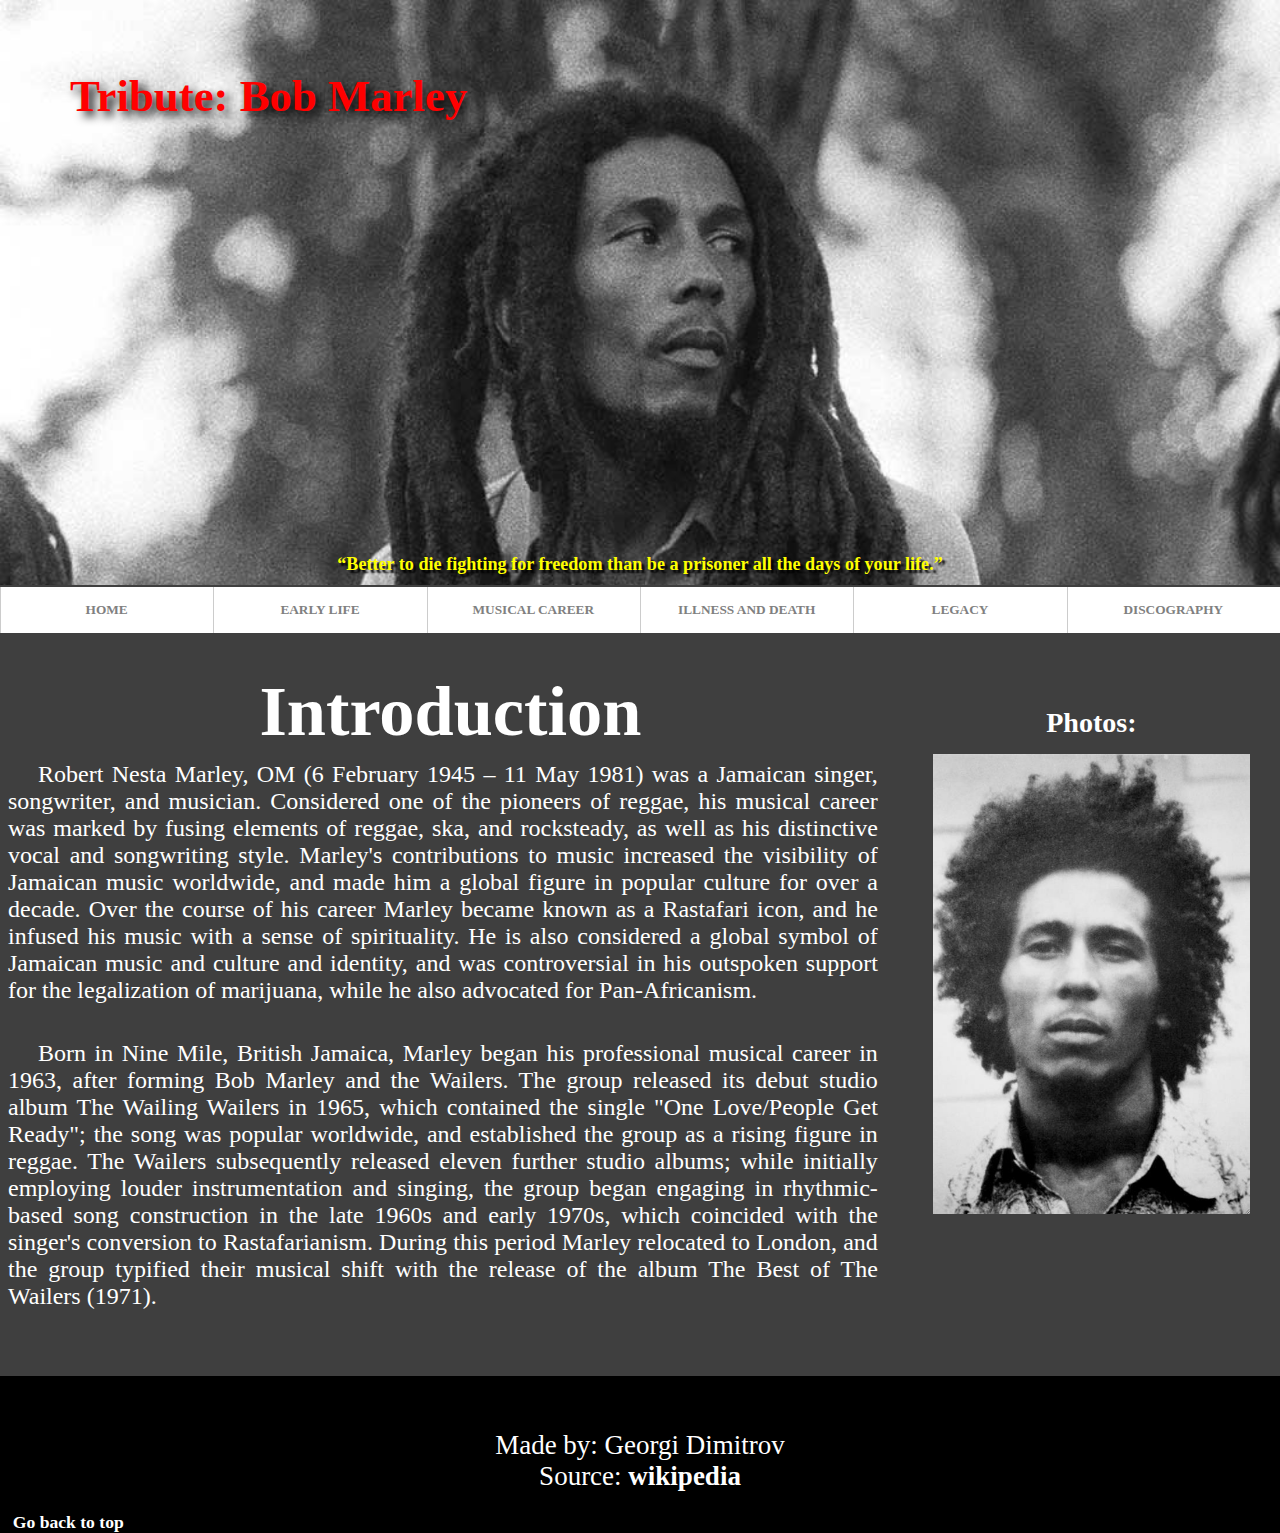
<file: index.html>
<!DOCTYPE html>
<html lang="en">
<head>
    <meta charset="UTF-8">
    <meta name="viewport" content="width=device-width, initial-scale=1.0">
    <title>Tribute page - Bob Marley</title>
    <link rel="stylesheet" href="./styles/main.css">
</head>
<body>
    <header class="header-background-img">
        <div class="header-heading">
            <h1 id="top">Tribute: Bob Marley</h1>
        </div>
        <div class="header-quote">
            <h3 class="header-quote-content">“Better to die fighting for freedom than be a prisoner all the days of your life.”</h3>
        </div>
    </header>
    <main class="main-section">
        <div>
            <nav class="nav-bar">
                <ul>
                    <li>
                        <a href="./index.html">Home</a>
                    </li>
                    <li>
                        <a href="./early-life.html">Early life</a>
                    </li>
                    <li>
                        <a href="./musical-career.html">Musical Career</a>
                    </li>
                    <li>
                        <a href="./illness-and-death.html">Illness and death</a>
                    </li>
                    <li>
                        <a href="./legacy.html">Legacy</a>
                    </li>
                    <li>
                        <a href="./discography.html">Discography</a>
                    </li>
                </ul>
            </nav>
        </div>
        <div class="main-section-information">
            <div class="main-section-heading center-text">
                <h1>Introduction</h1>
            </div>
            <div class="information-text">
                <p>Robert Nesta Marley, OM (6 February 1945 – 11 May 1981) was a Jamaican singer, songwriter, and musician. Considered one
                of the pioneers of reggae, his musical career was marked by fusing elements of reggae, ska, and rocksteady, as well as
                his distinctive vocal and songwriting style. Marley's contributions to music increased the visibility of Jamaican
                music worldwide, and made him a global figure in popular culture for over a decade. Over the course of his career
                Marley became known as a Rastafari icon, and he infused his music with a sense of spirituality. He is also considered
                a global symbol of Jamaican music and culture and identity, and was controversial in his outspoken support for the
                legalization of marijuana, while he also advocated for Pan-Africanism.</p>
            </div>
            <div class="information-text">
                <p>Born in Nine Mile, British Jamaica, Marley began his professional musical career in 1963,
                after forming Bob Marley and
                the Wailers. The group released its debut studio album The Wailing Wailers in 1965, which contained the single "One
                Love/People Get Ready"; the song was popular worldwide, and established the group as a rising figure in reggae. The
                Wailers subsequently released eleven further studio albums; while initially employing louder instrumentation and
                singing, the group began engaging in rhythmic-based song construction in the late 1960s and early 1970s, which
                coincided
                with the singer's conversion to Rastafarianism. During this period Marley relocated to London, and the group
                typified
                their musical shift with the release of the album The Best of The Wailers (1971).</p>
            </div>
        </div>
        <div class="main-section-photos">
            <h3 class="center-text main-section-photos-heading">Photos:</h3>
            <img id="img-section-photos" src="./images/bob-marley-portrait.jpg">
        </div>
    </main>
    <footer>
        <div>
            <a class="footer-link" href="#top">Go back to top</a>
        </div>
        <div class="footer-text">
            <p>Made by: Georgi Dimitrov</p>
            <p id="source">Source: <a id="source-link" href="https://www.wikipedia.org/">wikipedia</a></p>
        </div>
    </footer>
</body>
</html>
</file>
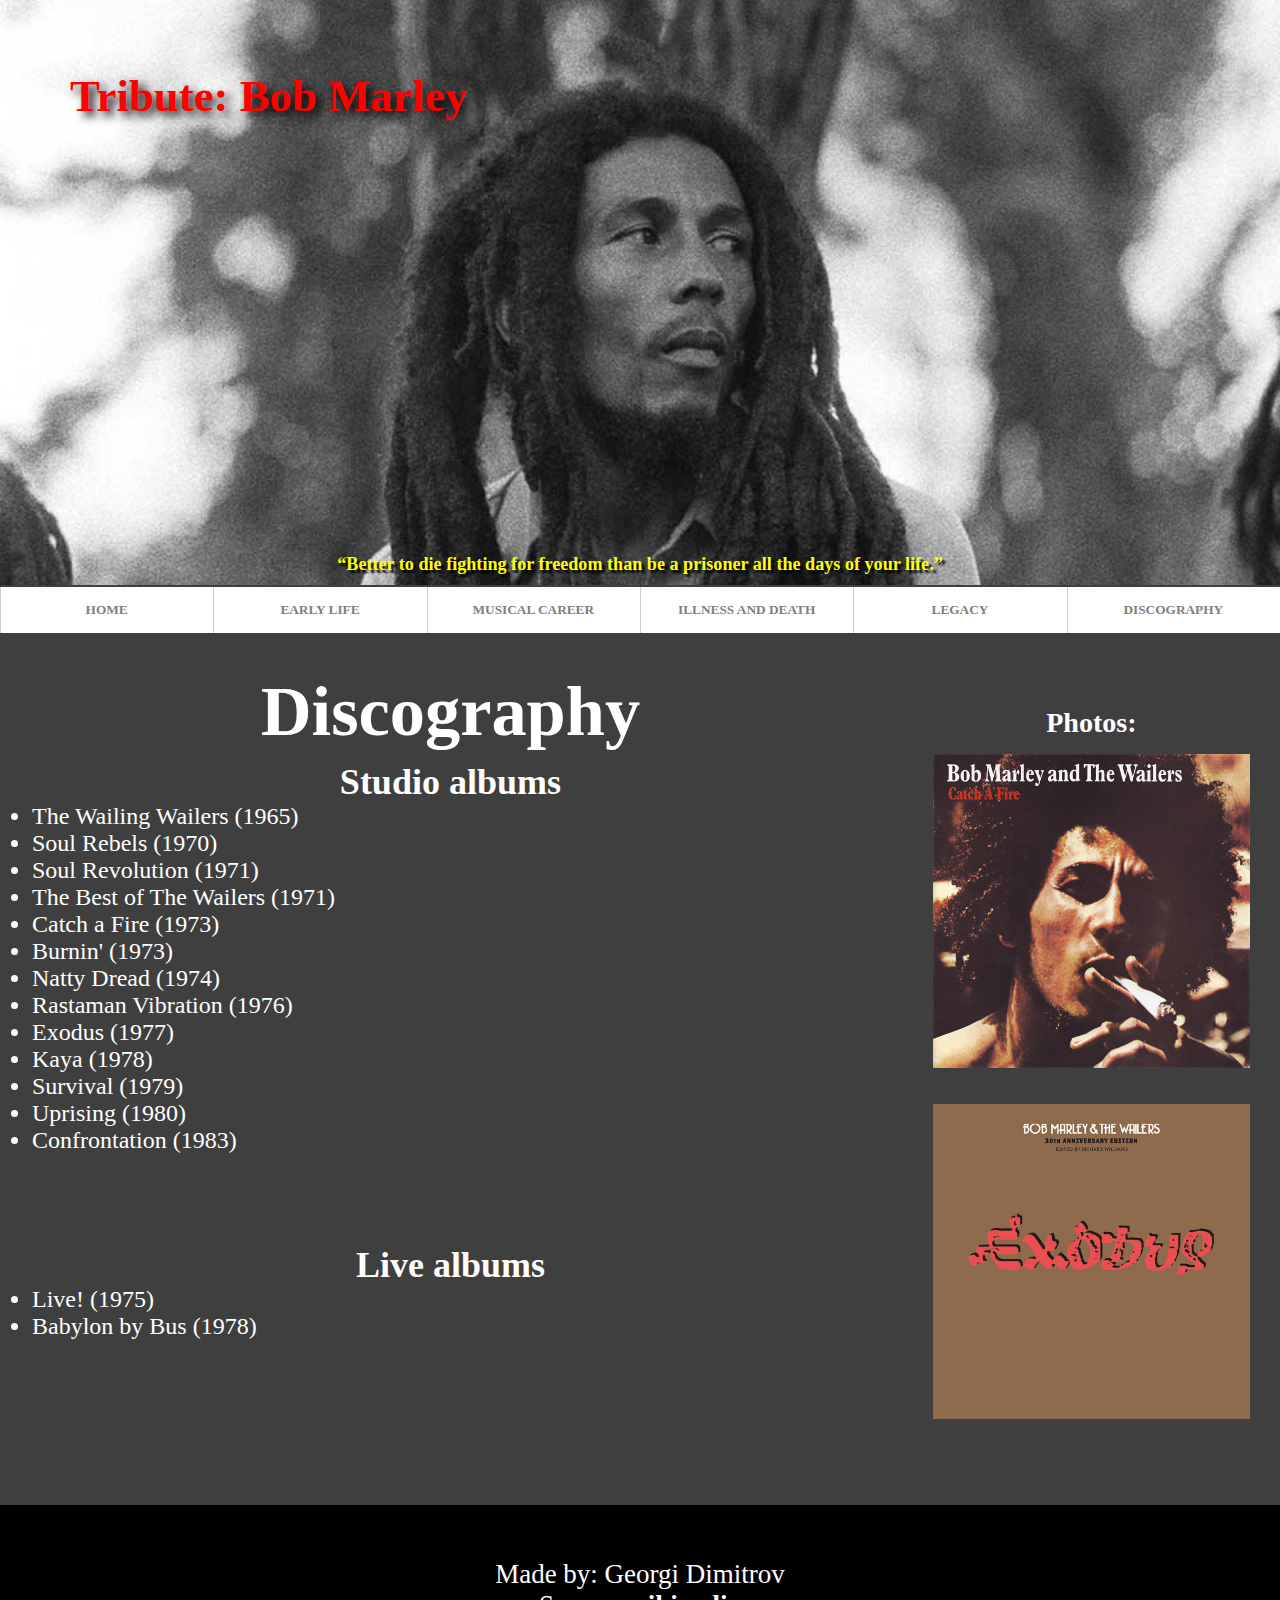
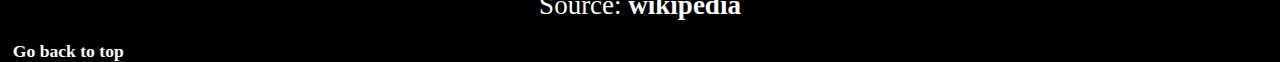
<file: discography.html>
<!DOCTYPE html>
<html lang="en">

<head>
    <meta charset="UTF-8">
    <meta name="viewport" content="width=device-width, initial-scale=1.0">
    <title>Discography</title>
    <link rel="stylesheet" href="./styles/main.css">
</head>

<body>
    <header class="header-background-img">
        <div class="header-heading">
            <h1 id="top">Tribute: Bob Marley</h1>
        </div>
        <div class="header-quote">
            <h3 class="header-quote-content">“Better to die fighting for freedom than be a prisoner all the days of your
                life.”</h3>
        </div>
    </header>
    <main class="main-section">
        <div>
            <nav class="nav-bar">
                <ul>
                    <li>
                        <a href="./index.html">Home</a>
                    </li>
                    <li>
                        <a href="./early-life.html">Early life</a>
                    </li>
                    <li>
                        <a href="./musical-career.html">Musical Career</a>
                    </li>
                    <li>
                        <a href="./illness-and-death.html">Illness and death</a>
                    </li>
                    <li>
                        <a href="./legacy.html">Legacy</a>
                    </li>
                    <li>
                        <a href="./discography.html">Discography</a>
                    </li>
                </ul>
            </nav>
        </div>
        <div class="main-section-information">
            <div class="main-section-heading center-text">
                <h1>Discography</h1>
            </div>
            <div class="list">
                <h2 class="center-text">Studio albums</h2>
                <ul>
                    <li>
                        The Wailing Wailers (1965)
                    </li>
                    <li>
                        Soul Rebels (1970)
                    </li>
                    <li>
                        Soul Revolution (1971)
                    </li>
                    <li>
                        The Best of The Wailers (1971)
                    </li>
                    <li>
                        Catch a Fire (1973)
                    </li>
                    <li>
                        Burnin' (1973)
                    </li>
                    <li>
                        Natty Dread (1974)
                    </li>
                    <li>
                        Rastaman Vibration (1976)
                    </li>
                    <li>
                        Exodus (1977)
                    </li>
                    <li>
                        Kaya (1978)
                    </li>
                    <li>
                        Survival (1979)
                    </li>
                    <li>
                        Uprising (1980)
                    </li>
                    <li>
                        Confrontation (1983)
                    </li>
                </ul>
                <br>
            </div>
            <div class="list">
                <h2 class="center-text">Live albums</h2>
                <ul>
                    <li>Live! (1975)</li>
                    <li>Babylon by Bus (1978)</li>
                </ul>
            </div>
        </div>
        <div class="main-section-photos">
            <h3 class="center-text main-section-photos-heading">Photos:</h3>
            <img id="img-section-photos" src="./images/catch-a-fire.jpg">
            <img id="img-section-photos" src="./images/exodus.jpg">
        </div>
    </main>
    <footer>
        <div>
            <a class="footer-link" href="#top">Go back to top</a>
        </div>
        <div class="footer-text">
            <p>Made by: Georgi Dimitrov</p>
            <p id="source">Source: <a id="source-link" href="https://www.wikipedia.org/">wikipedia</a></p>
        </div>
    </footer>
</body>

</html>
</file>
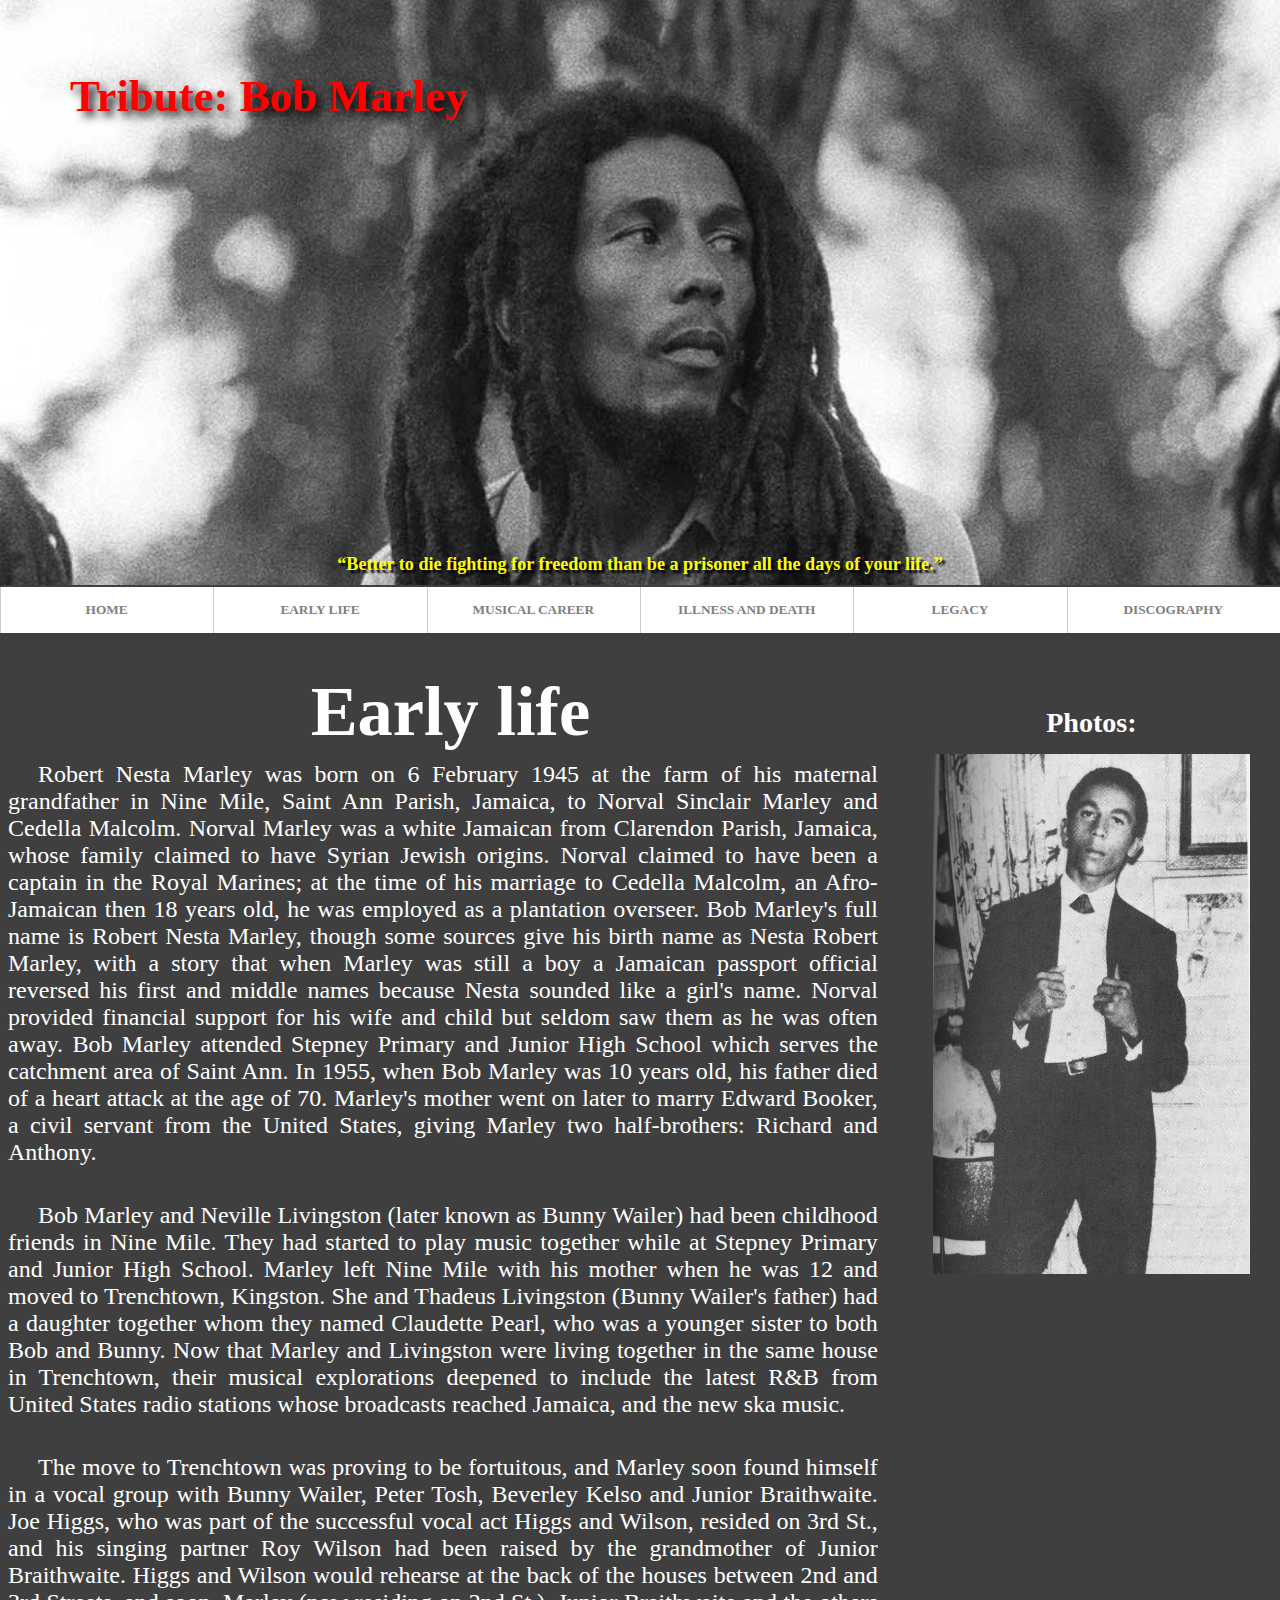
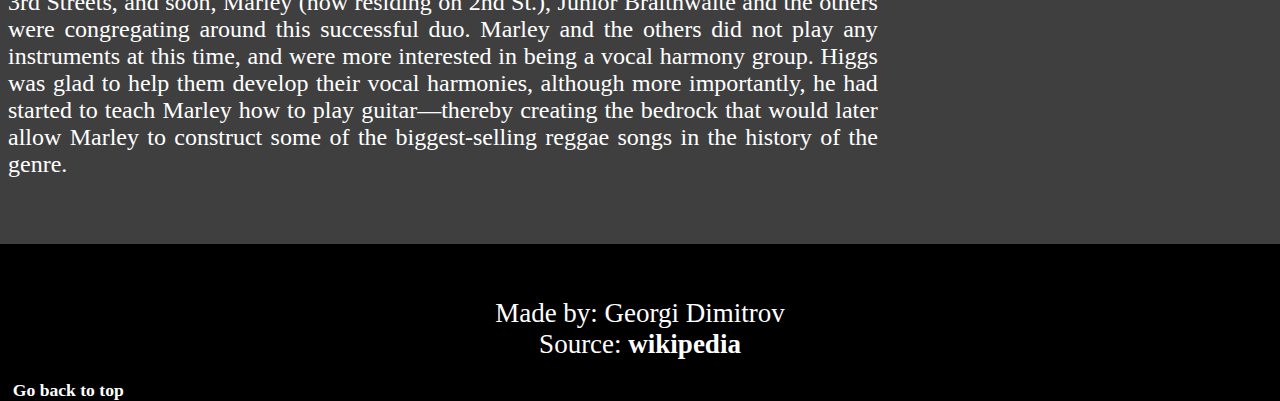
<file: early-life.html>
<!DOCTYPE html>
<html lang="en">
<head>
    <meta charset="UTF-8">
    <meta name="viewport" content="width=device-width, initial-scale=1.0">
    <title>Early life</title>
    <link rel="stylesheet" href="./styles/main.css">
</head>
<body>
    <header class="header-background-img">
        <div class="header-heading">
            <h1 id="top">Tribute: Bob Marley</h1>
        </div>
        <div class="header-quote">
            <h3 class="header-quote-content">“Better to die fighting for freedom than be a prisoner all the days of your life.”</h3>
        </div>
    </header>
    <main class="main-section">
        <div>
            <nav class="nav-bar">
                <ul>
                    <li>
                        <a href="./index.html">Home</a>
                    </li>
                    <li>
                        <a href="./early-life.html">Early life</a>
                    </li>
                    <li>
                        <a href="./musical-career.html">Musical Career</a>
                    </li>
                    <li>
                        <a href="./illness-and-death.html">Illness and death</a>
                    </li>
                    <li>
                        <a href="./legacy.html">Legacy</a>
                    </li>
                    <li>
                        <a href="./discography.html">Discography</a>
                    </li>
                </ul>
            </nav>
        </div>
        <div class="main-section-information">
            <div class="main-section-heading center-text">
                <h1>Early life</h1>
            </div>
            <div class="information-text">
                <p>Robert Nesta Marley was born on 6 February 1945 at the farm of his maternal grandfather in Nine Mile, Saint Ann Parish,
                Jamaica, to Norval Sinclair Marley and Cedella Malcolm. Norval Marley was a white Jamaican from Clarendon Parish,
                Jamaica, whose family claimed to have Syrian Jewish origins. Norval claimed to have been a captain in
                the Royal Marines; at the time of his marriage to Cedella Malcolm, an Afro-Jamaican then 18 years old, he was
                employed as a plantation overseer. Bob Marley's full name is Robert Nesta Marley, though some sources give his
                birth name as Nesta Robert Marley, with a story that when Marley was still a boy a Jamaican passport official reversed
                his first and middle names because Nesta sounded like a girl's name. Norval provided financial support for his
                wife and child but seldom saw them as he was often away. Bob Marley attended Stepney Primary and Junior High School
                which serves the catchment area of Saint Ann. In 1955, when Bob Marley was 10 years old, his father died of a
                heart attack at the age of 70. Marley's mother went on later to marry Edward Booker, a civil servant from the United
                States, giving Marley two half-brothers: Richard and Anthony.</p>
            </div>
            <div class="information-text">
                <p>Bob Marley and Neville Livingston (later known as Bunny Wailer) had been childhood friends in Nine Mile. They had
                started to play music together while at Stepney Primary and Junior High School. Marley left Nine Mile with his
                mother when he was 12 and moved to Trenchtown, Kingston. She and Thadeus Livingston (Bunny Wailer's father) had a
                daughter together whom they named Claudette Pearl, who was a younger sister to both Bob and Bunny. Now that Marley
                and Livingston were living together in the same house in Trenchtown, their musical explorations deepened to include the
                latest R&B from United States radio stations whose broadcasts reached Jamaica, and the new ska music. </p>
            </div>
            <div class="information-text">
                <p>
                    The move to
                    Trenchtown was proving to be fortuitous, and Marley soon found himself in a vocal group with Bunny Wailer, Peter Tosh,
                    Beverley Kelso and Junior Braithwaite. Joe Higgs, who was part of the successful vocal act Higgs and Wilson, resided on
                    3rd St., and his singing partner Roy Wilson had been raised by the grandmother of Junior Braithwaite. Higgs and Wilson
                    would rehearse at the back of the houses between 2nd and 3rd Streets, and soon, Marley (now residing on 2nd St.), Junior
                    Braithwaite and the others were congregating around this successful duo. Marley and the others did not play any
                    instruments at this time, and were more interested in being a vocal harmony group. Higgs was glad to help them develop
                    their vocal harmonies, although more importantly, he had started to teach Marley how to play guitar—thereby creating the
                    bedrock that would later allow Marley to construct some of the biggest-selling reggae songs in the history of the
                    genre.
                </p>
            </div>
        </div>
        <div class="main-section-photos">
            <h3 class="center-text main-section-photos-heading">Photos:</h3>
            <img id="img-section-photos" src="./images/bob-marley-early-life.jpg">
        </div>
    </main>
    <footer>
        <div>
            <a class="footer-link" href="#top">Go back to top</a>
        </div>
        <div class="footer-text">
            <p>Made by: Georgi Dimitrov</p>
            <p id="source">Source: <a id="source-link" href="https://www.wikipedia.org/">wikipedia</a></p>
        </div>
    </footer>
</body>
</html>
</file>
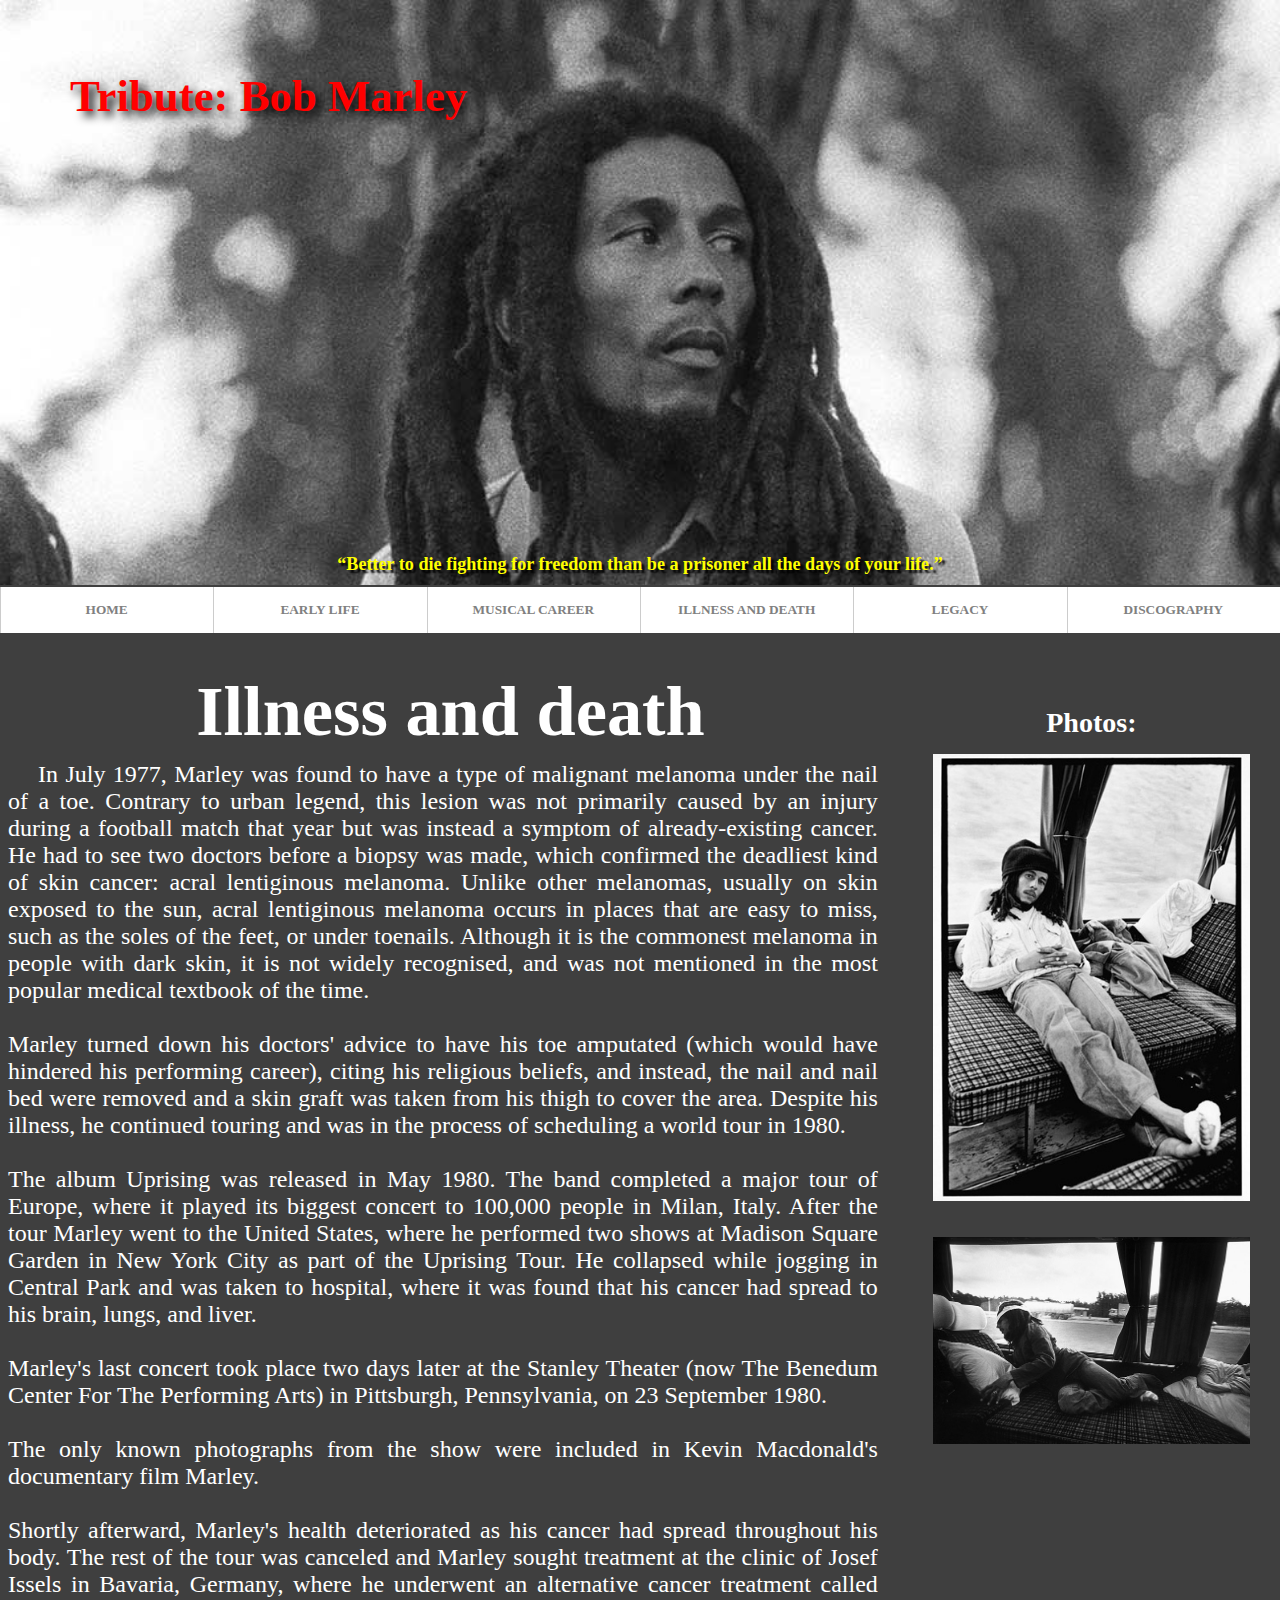
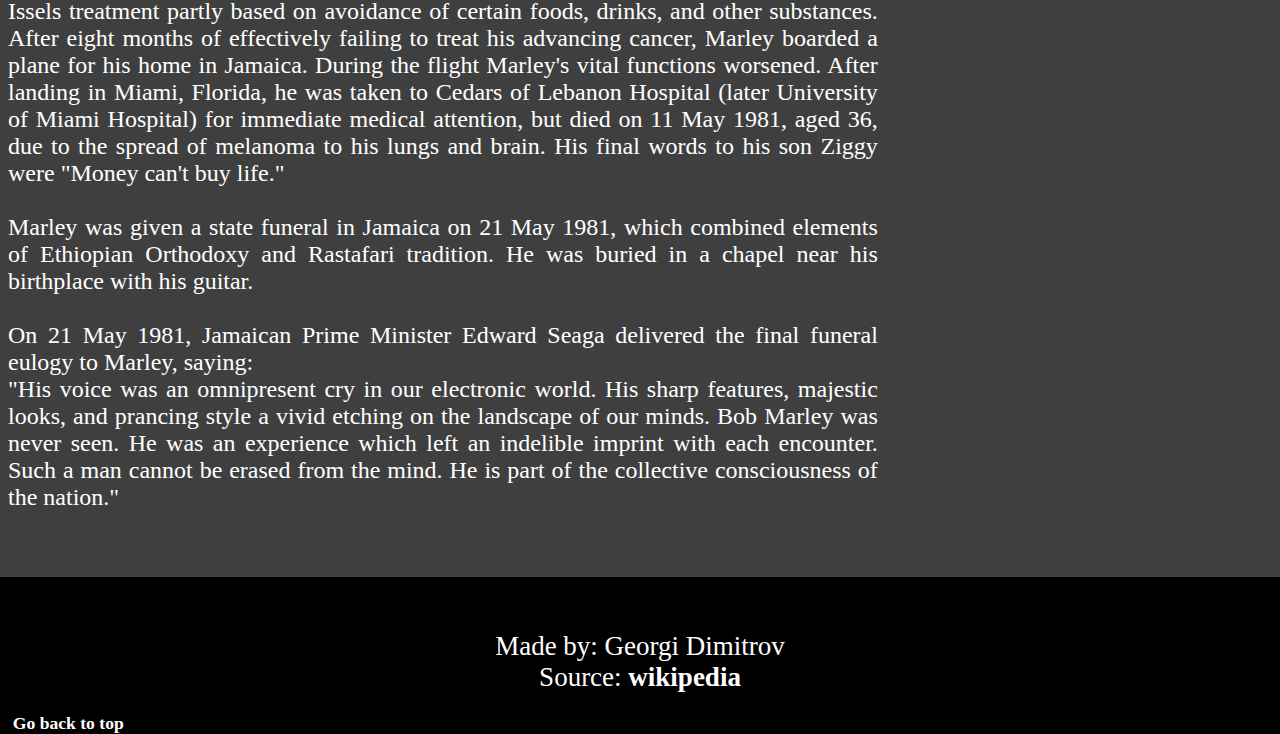
<file: illness-and-death.html>
<!DOCTYPE html>
<html lang="en">

<head>
    <meta charset="UTF-8">
    <meta name="viewport" content="width=device-width, initial-scale=1.0">
    <title>Illness and death</title>
    <link rel="stylesheet" href="./styles/main.css">
</head>

<body>
    <header class="header-background-img">
        <div class="header-heading">
            <h1 id="top">Tribute: Bob Marley</h1>
        </div>
        <div class="header-quote">
            <h3 class="header-quote-content">“Better to die fighting for freedom than be a prisoner all the days of your
                life.”</h3>
        </div>
    </header>
    <main class="main-section">
        <div>
            <nav class="nav-bar">
                <ul>
                    <li>
                        <a href="./index.html">Home</a>
                    </li>
                    <li>
                        <a href="./early-life.html">Early life</a>
                    </li>
                    <li>
                        <a href="./musical-career.html">Musical Career</a>
                    </li>
                    <li>
                        <a href="./illness-and-death.html">Illness and death</a>
                    </li>
                    <li>
                        <a href="./legacy.html">Legacy</a>
                    </li>
                    <li>
                        <a href="./discography.html">Discography</a>
                    </li>
                </ul>
            </nav>
        </div>
        <div class="main-section-information">
            <div class="main-section-heading center-text">
                <h1>Illness and death</h1>
            </div>
            <div class="information-text">
                <p>
                    In July 1977, Marley was found to have a type of malignant melanoma under the nail of a toe. Contrary to urban legend,
                    this lesion was not primarily caused by an injury during a football match that year but was instead a symptom of
                    already-existing cancer. He had to see two doctors before a biopsy was made, which confirmed the deadliest kind of skin
                    cancer: acral lentiginous melanoma. Unlike other melanomas, usually on skin exposed to the sun, acral lentiginous
                    melanoma occurs in places that are easy to miss, such as the soles of the feet, or under toenails. Although it is the
                    commonest melanoma in people with dark skin, it is not widely recognised, and was not mentioned in the most popular
                    medical textbook of the time.
                    <br><br>
                    Marley turned down his doctors' advice to have his toe amputated (which would have hindered his performing career),
                    citing his religious beliefs, and instead, the nail and nail bed were removed and a skin graft was taken from his thigh
                    to cover the area. Despite his illness, he continued touring and was in the process of scheduling a world tour
                    in 1980.
                    <br><br>
                    The album Uprising was released in May 1980. The band completed a major tour of Europe, where it played its biggest
                    concert to 100,000 people in Milan, Italy. After the tour Marley went to the United States, where he performed two shows
                    at Madison Square Garden in New York City as part of the Uprising Tour. He collapsed while jogging in Central Park
                    and was taken to hospital, where it was found that his cancer had spread to his brain, lungs, and liver.
                    <br><br>
                    Marley's last concert took place two days later at the Stanley Theater (now The Benedum Center For The Performing Arts)
                    in Pittsburgh, Pennsylvania, on 23 September 1980.
                    <br><br>
                    The only known photographs from the show were included in Kevin Macdonald's documentary film Marley.
                    <br><br>
                    Shortly afterward, Marley's health deteriorated as his cancer had spread throughout his body. The rest of the tour was
                    canceled and Marley sought treatment at the clinic of Josef Issels in Bavaria, Germany, where he underwent an
                    alternative cancer treatment called Issels treatment partly based on avoidance of certain foods, drinks, and other
                    substances. After eight months of effectively failing to treat his advancing cancer, Marley boarded a plane for his home
                    in Jamaica. During the flight Marley's vital functions worsened. After landing in Miami, Florida, he was taken to
                    Cedars of Lebanon Hospital (later University of Miami Hospital) for immediate medical attention, but died on 11 May
                    1981, aged 36, due to the spread of melanoma to his lungs and brain. His final words to his son Ziggy were "Money can't
                    buy life."
                    <br><br>
                    Marley was given a state funeral in Jamaica on 21 May 1981, which combined elements of Ethiopian Orthodoxy and
                    Rastafari tradition. He was buried in a chapel near his birthplace with his guitar.
                    <br><br>
                    On 21 May 1981, Jamaican Prime Minister Edward Seaga delivered the final funeral eulogy to Marley, saying:
                    <br>
                    "His voice was an omnipresent cry in our electronic world. His sharp features, majestic looks, and prancing style a vivid
                    etching on the landscape of our minds. Bob Marley was never seen. He was an experience which left an indelible imprint
                    with each encounter. Such a man cannot be erased from the mind. He is part of the collective consciousness of the
                    nation."
                </p>
            </div>
        </div>
        <div class="main-section-photos">
            <h3 class="center-text main-section-photos-heading">Photos:</h3>
            <img id="img-section-photos" src="./images/bob-marley-illness.jpg">
            <img id="img-section-photos" src="./images/bob-illness.jpg">
        </div>
    </main>
    <footer>
        <div>
            <a class="footer-link" href="#top">Go back to top</a>
        </div>
        <div class="footer-text">
            <p>Made by: Georgi Dimitrov</p>
            <p id="source">Source: <a id="source-link" href="https://www.wikipedia.org/">wikipedia</a></p>
        </div>
    </footer>
</body>

</html>
</file>
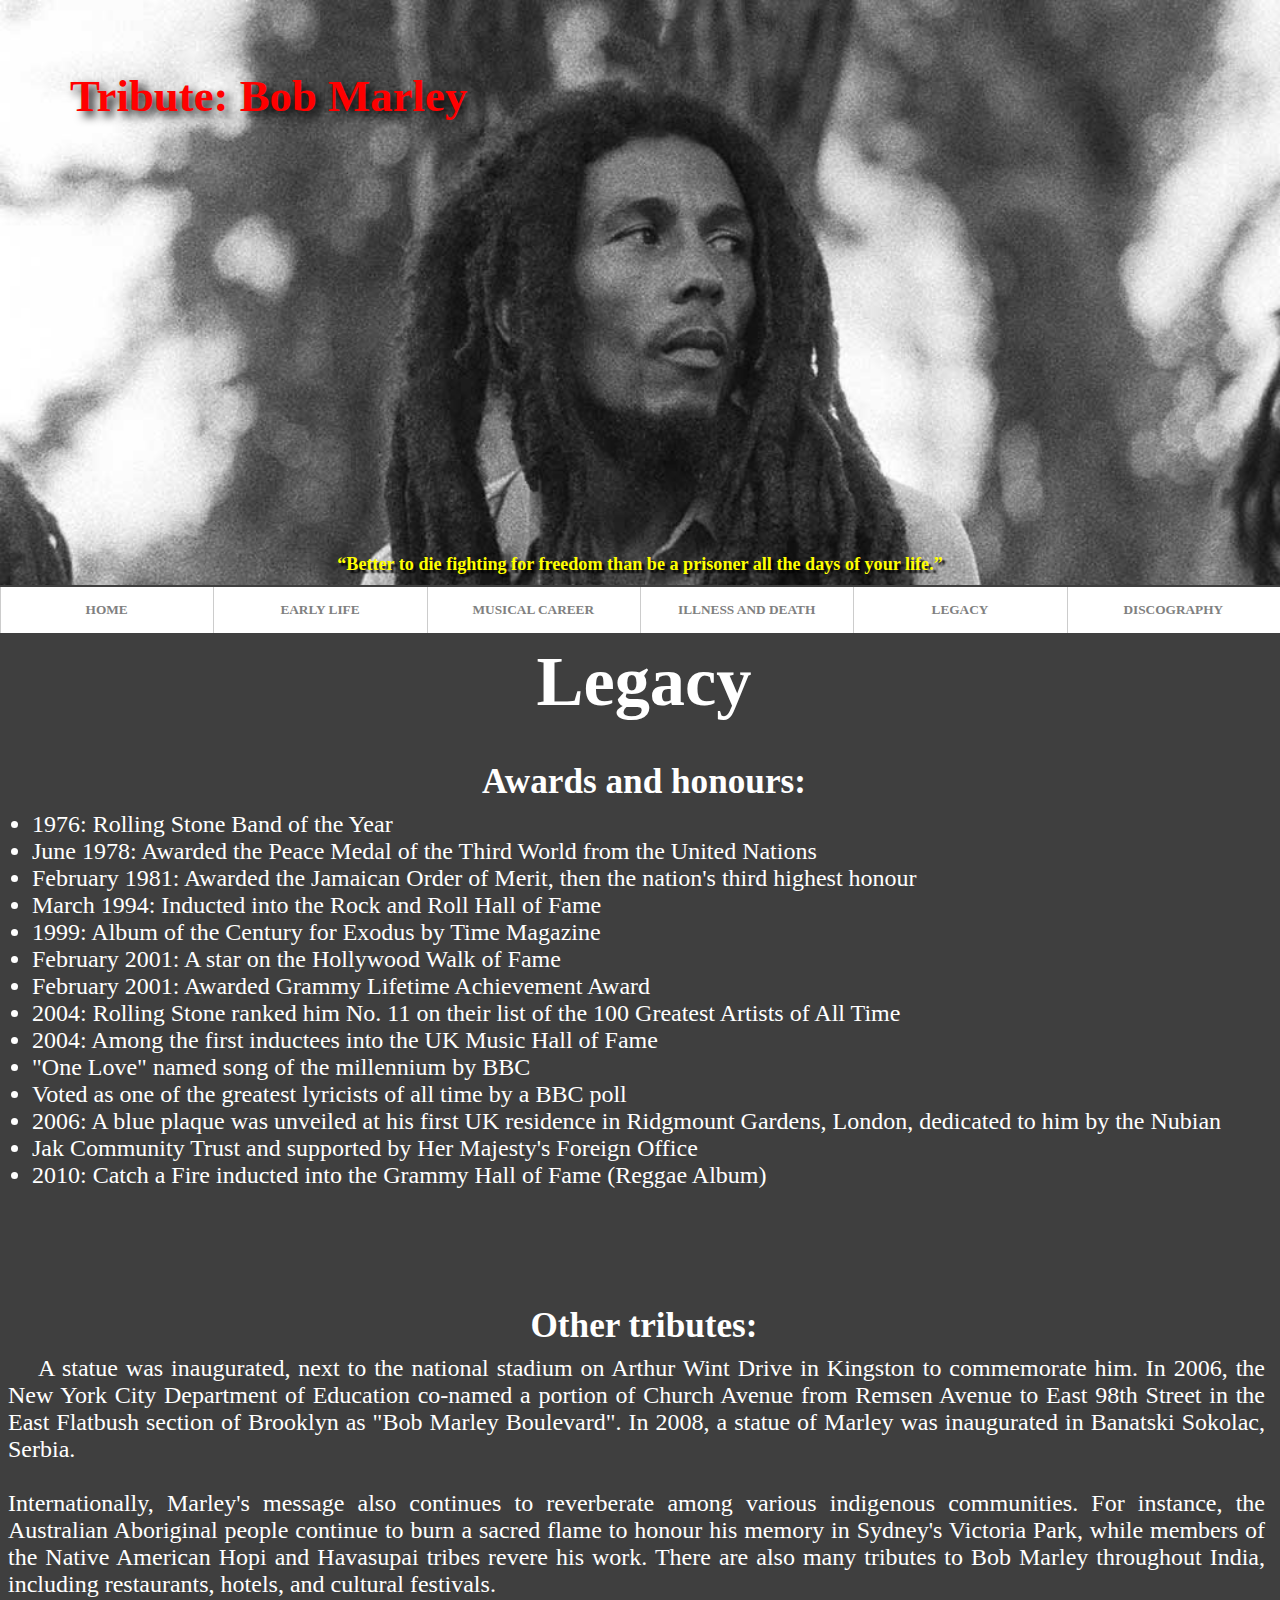
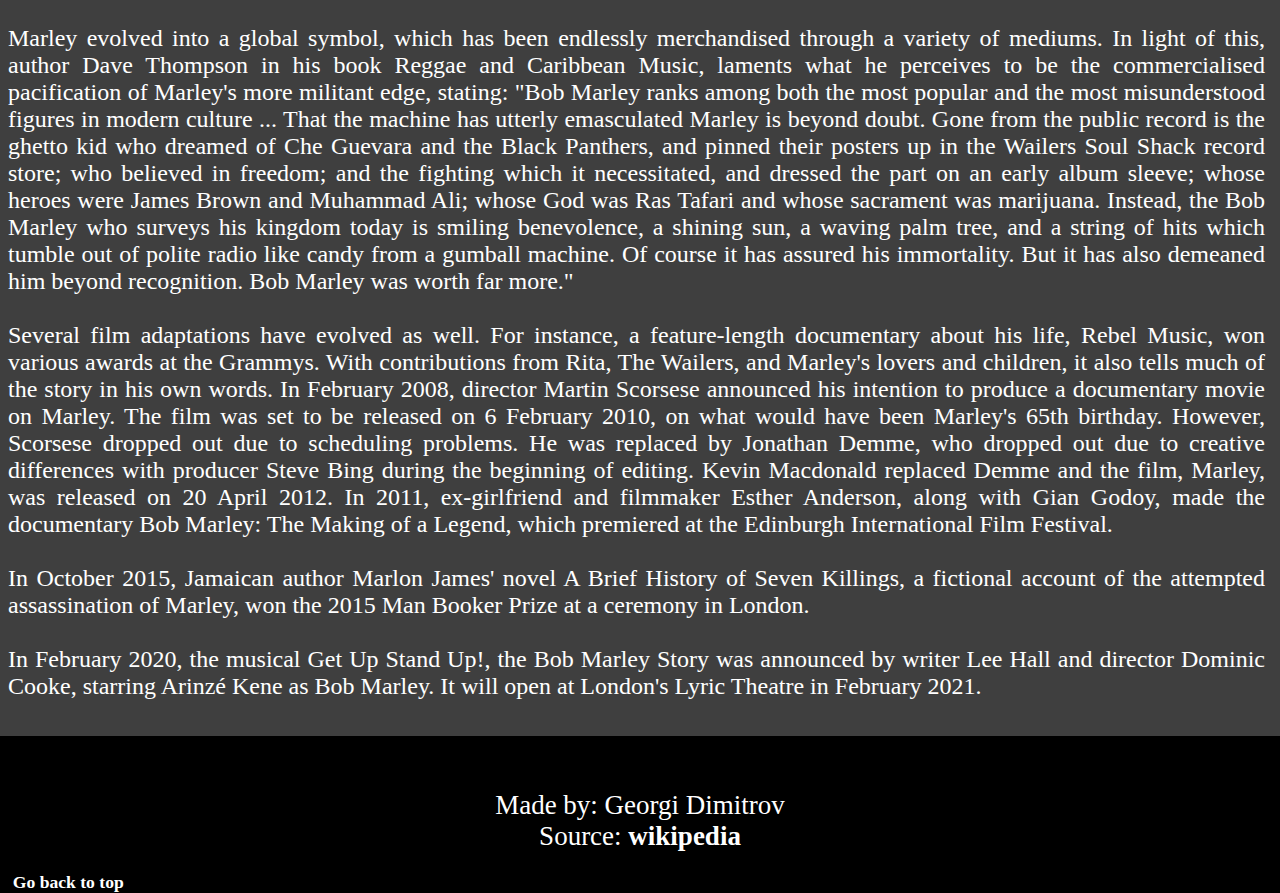
<file: legacy.html>
<!DOCTYPE html>
<html lang="en">
<head>
    <meta charset="UTF-8">
    <meta name="viewport" content="width=device-width, initial-scale=1.0">
    <title>Legacy</title>
    <link rel="stylesheet" href="./styles/main.css">
</head>
<body>
    <header class="header-background-img">
        <div class="header-heading">
            <h1 id="top">Tribute: Bob Marley</h1>
        </div>
        <div class="header-quote">
            <h3 class="header-quote-content">“Better to die fighting for freedom than be a prisoner all the days of your
                life.”</h3>
        </div>
    </header>
    <main>
        <div>
            <nav class="nav-bar">
                <ul>
                    <li>
                        <a href="./index.html">Home</a>
                    </li>
                    <li>
                        <a href="./early-life.html">Early life</a>
                    </li>
                    <li>
                        <a href="./musical-career.html">Musical Career</a>
                    </li>
                    <li>
                        <a href="./illness-and-death.html">Illness and death</a>
                    </li>
                    <li>
                        <a href="./legacy.html">Legacy</a>
                    </li>
                    <li>
                        <a href="./discography.html">Discography</a>
                    </li>
                </ul>
            </nav>
        </div>
        <div class="main-section-information">
            <div class="main-section-heading center-text">
                <h1>Legacy</h1><br>
                <h4>Awards and honours:</h4>
            </div>
            <div class="list">
                <ul>
                    <li>
                        1976: Rolling Stone Band of the Year
                    </li>
                    <li>
                        June 1978: Awarded the Peace Medal of the Third World from the United Nations
                    </li>
                    <li>
                        February 1981: Awarded the Jamaican Order of Merit, then the nation's third highest honour
                    </li>
                    <li>
                        March 1994: Inducted into the Rock and Roll Hall of Fame
                    </li>
                    <li>
                        1999: Album of the Century for Exodus by Time Magazine
                    </li>
                    <li>
                        February 2001: A star on the Hollywood Walk of Fame
                    </li>
                    <li>
                        February 2001: Awarded Grammy Lifetime Achievement Award
                    </li>
                    <li>
                        2004: Rolling Stone ranked him No. 11 on their list of the 100 Greatest Artists of All Time
                    </li>
                    <li>
                        2004: Among the first inductees into the UK Music Hall of Fame
                    </li>
                    <li>
                        "One Love" named song of the millennium by BBC
                    </li>
                    <li>
                        Voted as one of the greatest lyricists of all time by a BBC poll
                    </li>
                    <li>
                        2006: A blue plaque was unveiled at his first UK residence in Ridgmount Gardens, London, dedicated to him by the Nubian
                    </li>
                    <li>
                        Jak Community Trust and supported by Her Majesty's Foreign Office
                    </li>
                    <li>
                        2010: Catch a Fire inducted into the Grammy Hall of Fame (Reggae Album)
                    </li>
                </ul>
            </div>
            <div class="main-section-heading center-text">
                <h4>Other tributes:</h4>
            </div>
            <div class="information-text">
                <p>
                    A statue was inaugurated, next to the national stadium on Arthur Wint Drive in Kingston to commemorate him. In 2006,
                    the New York City Department of Education co-named a portion of Church Avenue from Remsen Avenue to East 98th Street in
                    the East Flatbush section of Brooklyn as "Bob Marley Boulevard". In 2008, a statue of Marley was inaugurated in
                    Banatski Sokolac, Serbia.
                    <br><br>
                    Internationally, Marley's message also continues to reverberate among various indigenous communities. For instance, the
                    Australian Aboriginal people continue to burn a sacred flame to honour his memory in Sydney's Victoria Park, while
                    members of the Native American Hopi and Havasupai tribes revere his work. There are also many tributes to Bob
                    Marley throughout India, including restaurants, hotels, and cultural festivals.
                    <br><br>
                    Marley evolved into a global symbol, which has been endlessly merchandised through a variety of mediums. In light of
                    this, author Dave Thompson in his book Reggae and Caribbean Music, laments what he perceives to be the commercialised
                    pacification of Marley's more militant edge, stating:
                    "Bob Marley ranks among both the most popular and the most misunderstood figures in modern culture ... That the machine
                    has utterly emasculated Marley is beyond doubt. Gone from the public record is the ghetto kid who dreamed of Che Guevara
                    and the Black Panthers, and pinned their posters up in the Wailers Soul Shack record store; who believed in freedom; and
                    the fighting which it necessitated, and dressed the part on an early album sleeve; whose heroes were James Brown and
                    Muhammad Ali; whose God was Ras Tafari and whose sacrament was marijuana. Instead, the Bob Marley who surveys his
                    kingdom today is smiling benevolence, a shining sun, a waving palm tree, and a string of hits which tumble out of polite
                    radio like candy from a gumball machine. Of course it has assured his immortality. But it has also demeaned him beyond
                    recognition. Bob Marley was worth far more."
                    <br><br>
                    Several film adaptations have evolved as well. For instance, a feature-length documentary about his life, Rebel Music,
                    won various awards at the Grammys. With contributions from Rita, The Wailers, and Marley's lovers and children, it also
                    tells much of the story in his own words. In February 2008, director Martin Scorsese announced his intention to
                    produce a documentary movie on Marley. The film was set to be released on 6 February 2010, on what would have been
                    Marley's 65th birthday. However, Scorsese dropped out due to scheduling problems. He was replaced by Jonathan
                    Demme, who dropped out due to creative differences with producer Steve Bing during the beginning of editing. Kevin
                    Macdonald replaced Demme and the film, Marley, was released on 20 April 2012. In 2011, ex-girlfriend and
                    filmmaker Esther Anderson, along with Gian Godoy, made the documentary Bob Marley: The Making of a Legend, which
                    premiered at the Edinburgh International Film Festival.
                    <br><br>
                    In October 2015, Jamaican author Marlon James' novel A Brief History of Seven Killings, a fictional account of the
                    attempted assassination of Marley, won the 2015 Man Booker Prize at a ceremony in London.
                    <br><br>
                    In February 2020, the musical Get Up Stand Up!, the Bob Marley Story was announced by writer Lee Hall and director
                    Dominic Cooke, starring Arinzé Kene as Bob Marley. It will open at London's Lyric Theatre in February 2021.
                </p>
            </div>
        </div>
    </main>
    <footer>
        <div>
            <a class="footer-link" href="#top">Go back to top</a>
        </div>
        <div class="footer-text">
            <p>Made by: Georgi Dimitrov</p>
            <p id="source">Source: <a id="source-link" href="https://www.wikipedia.org/">wikipedia</a></p>
        </div>
    </footer>
</body>
</html>
</file>
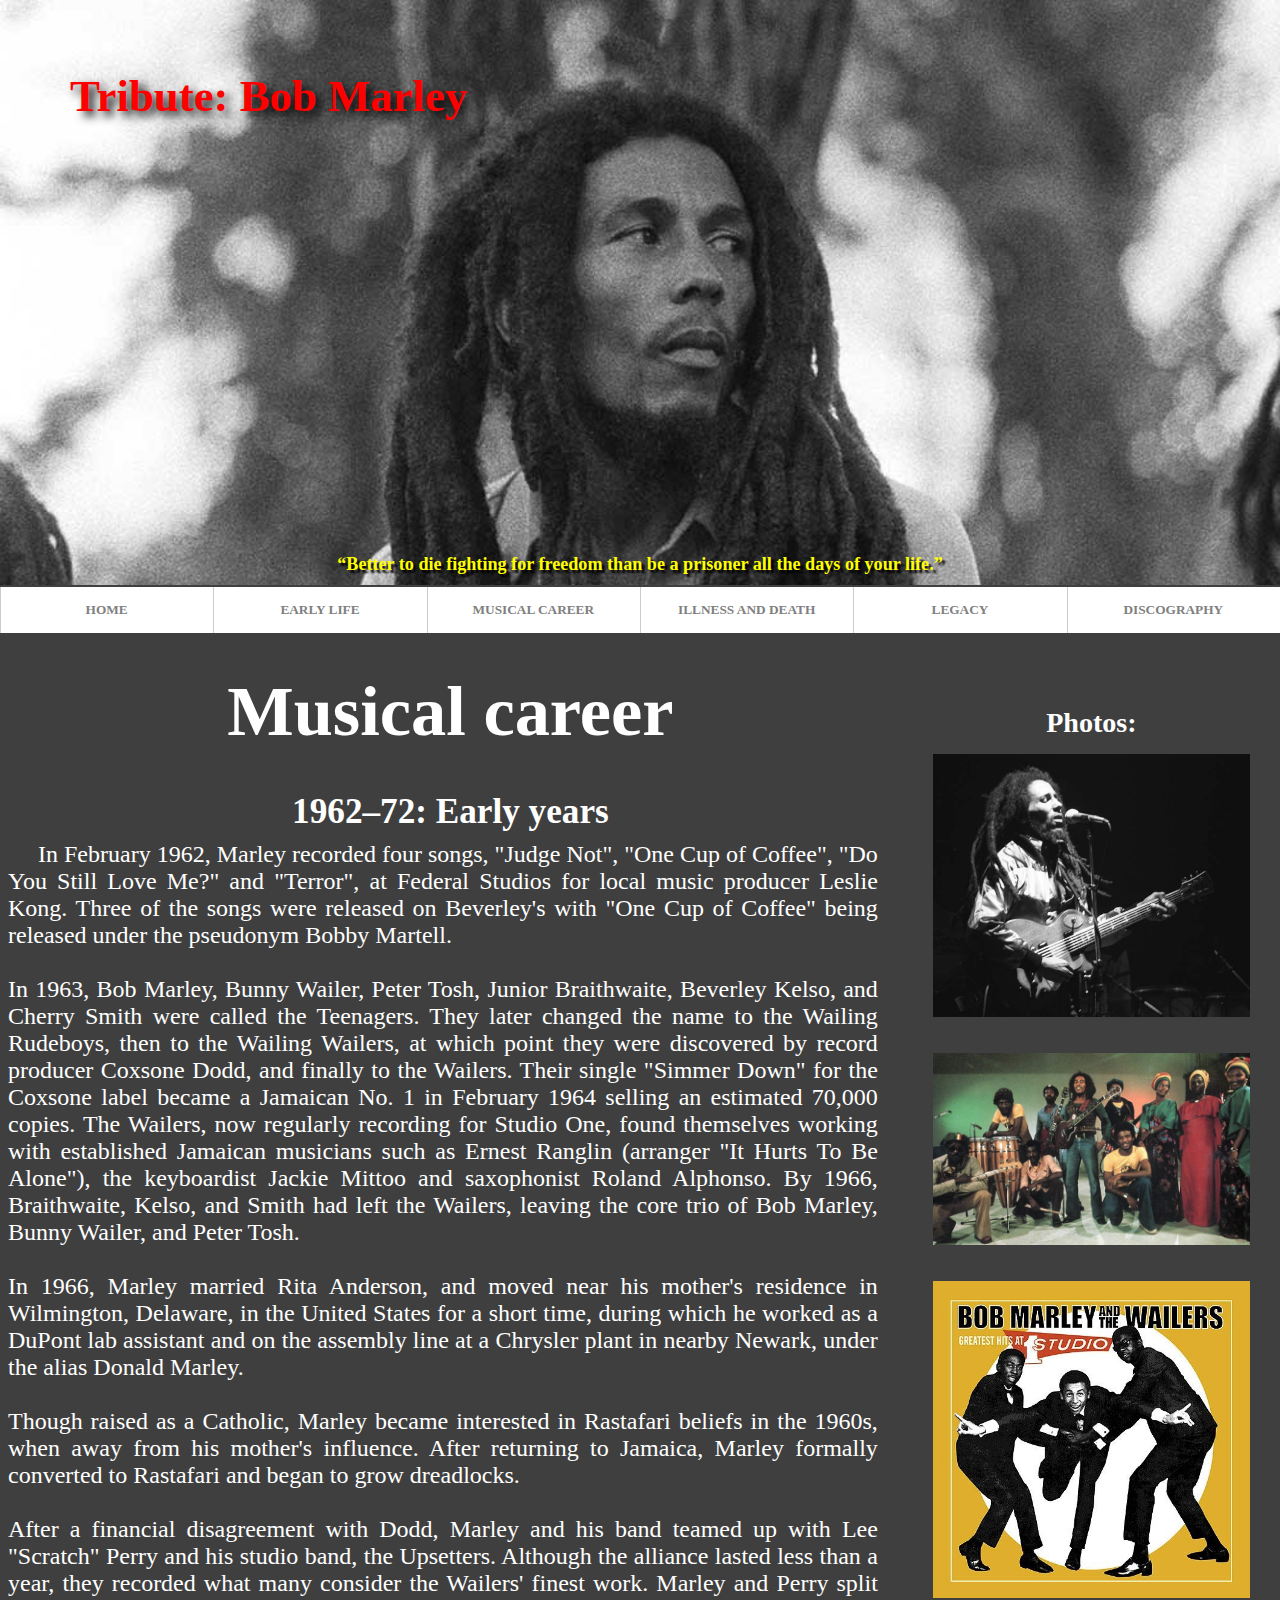
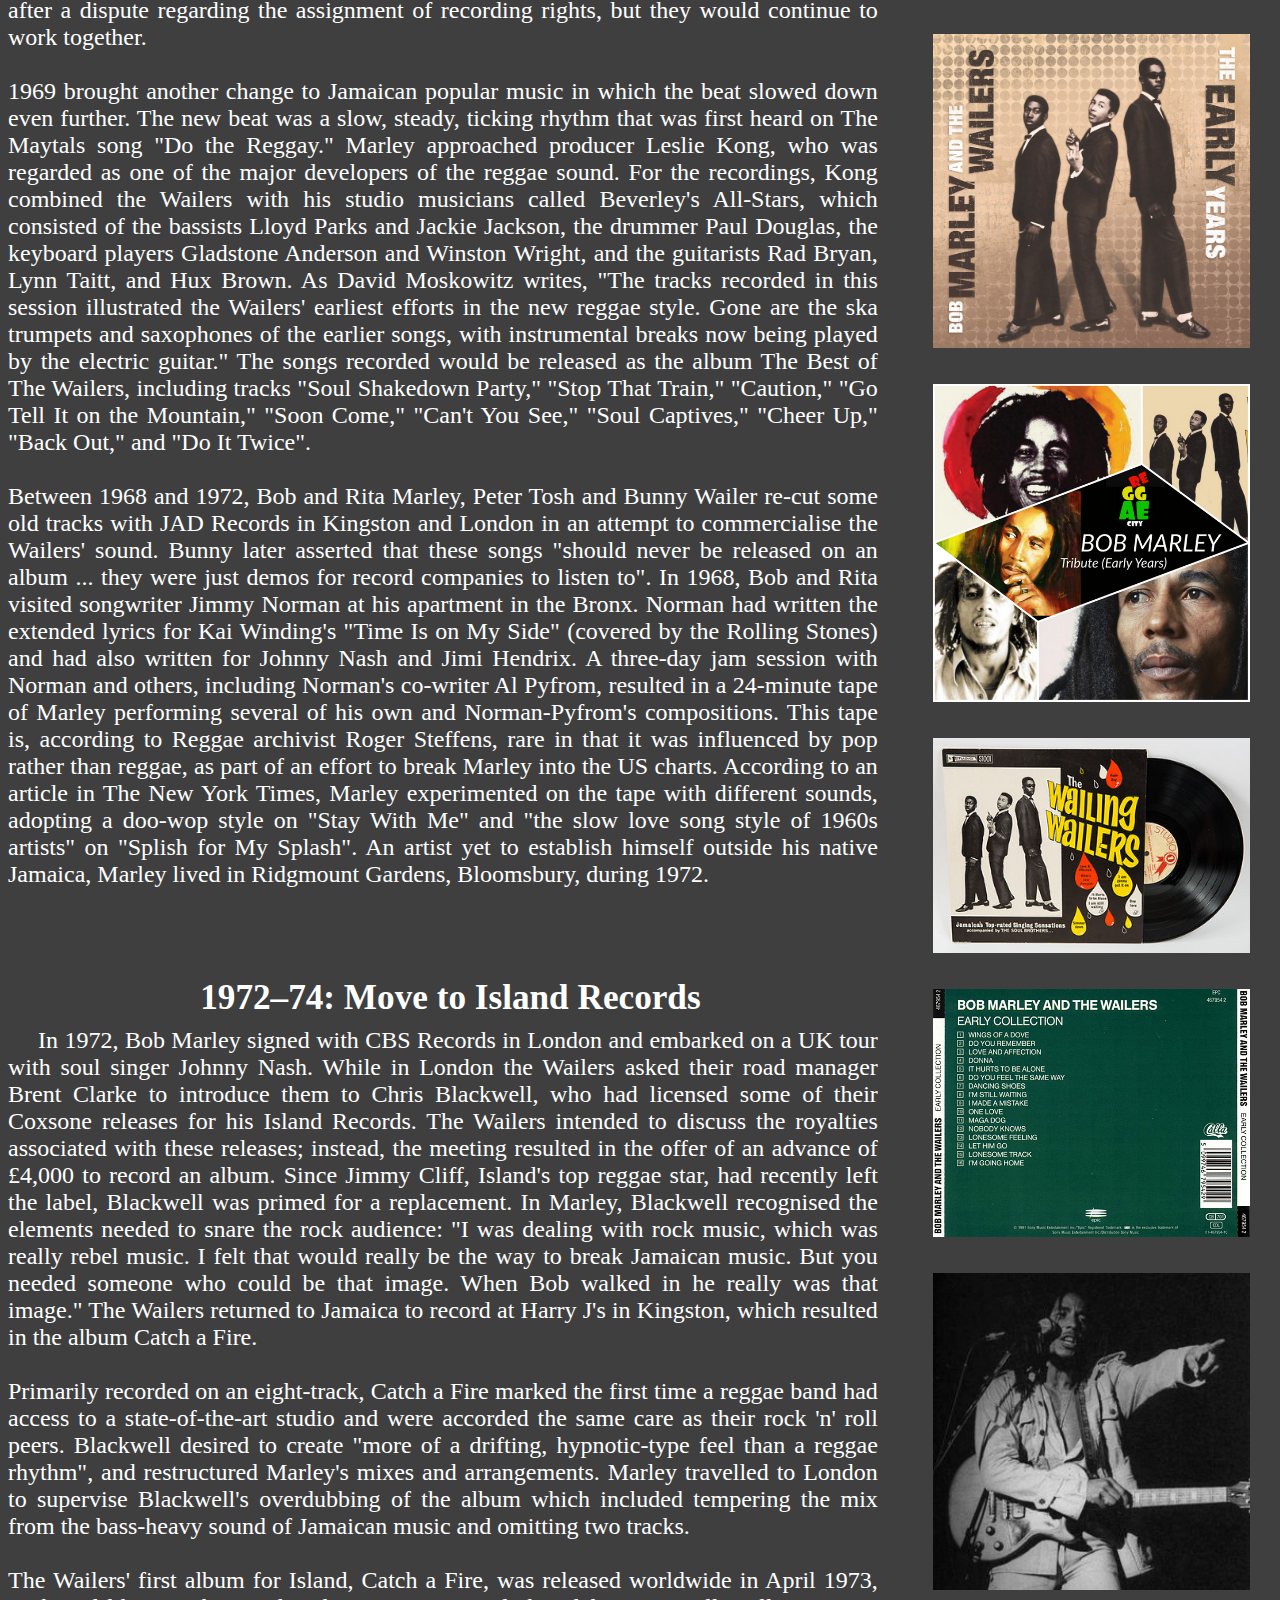
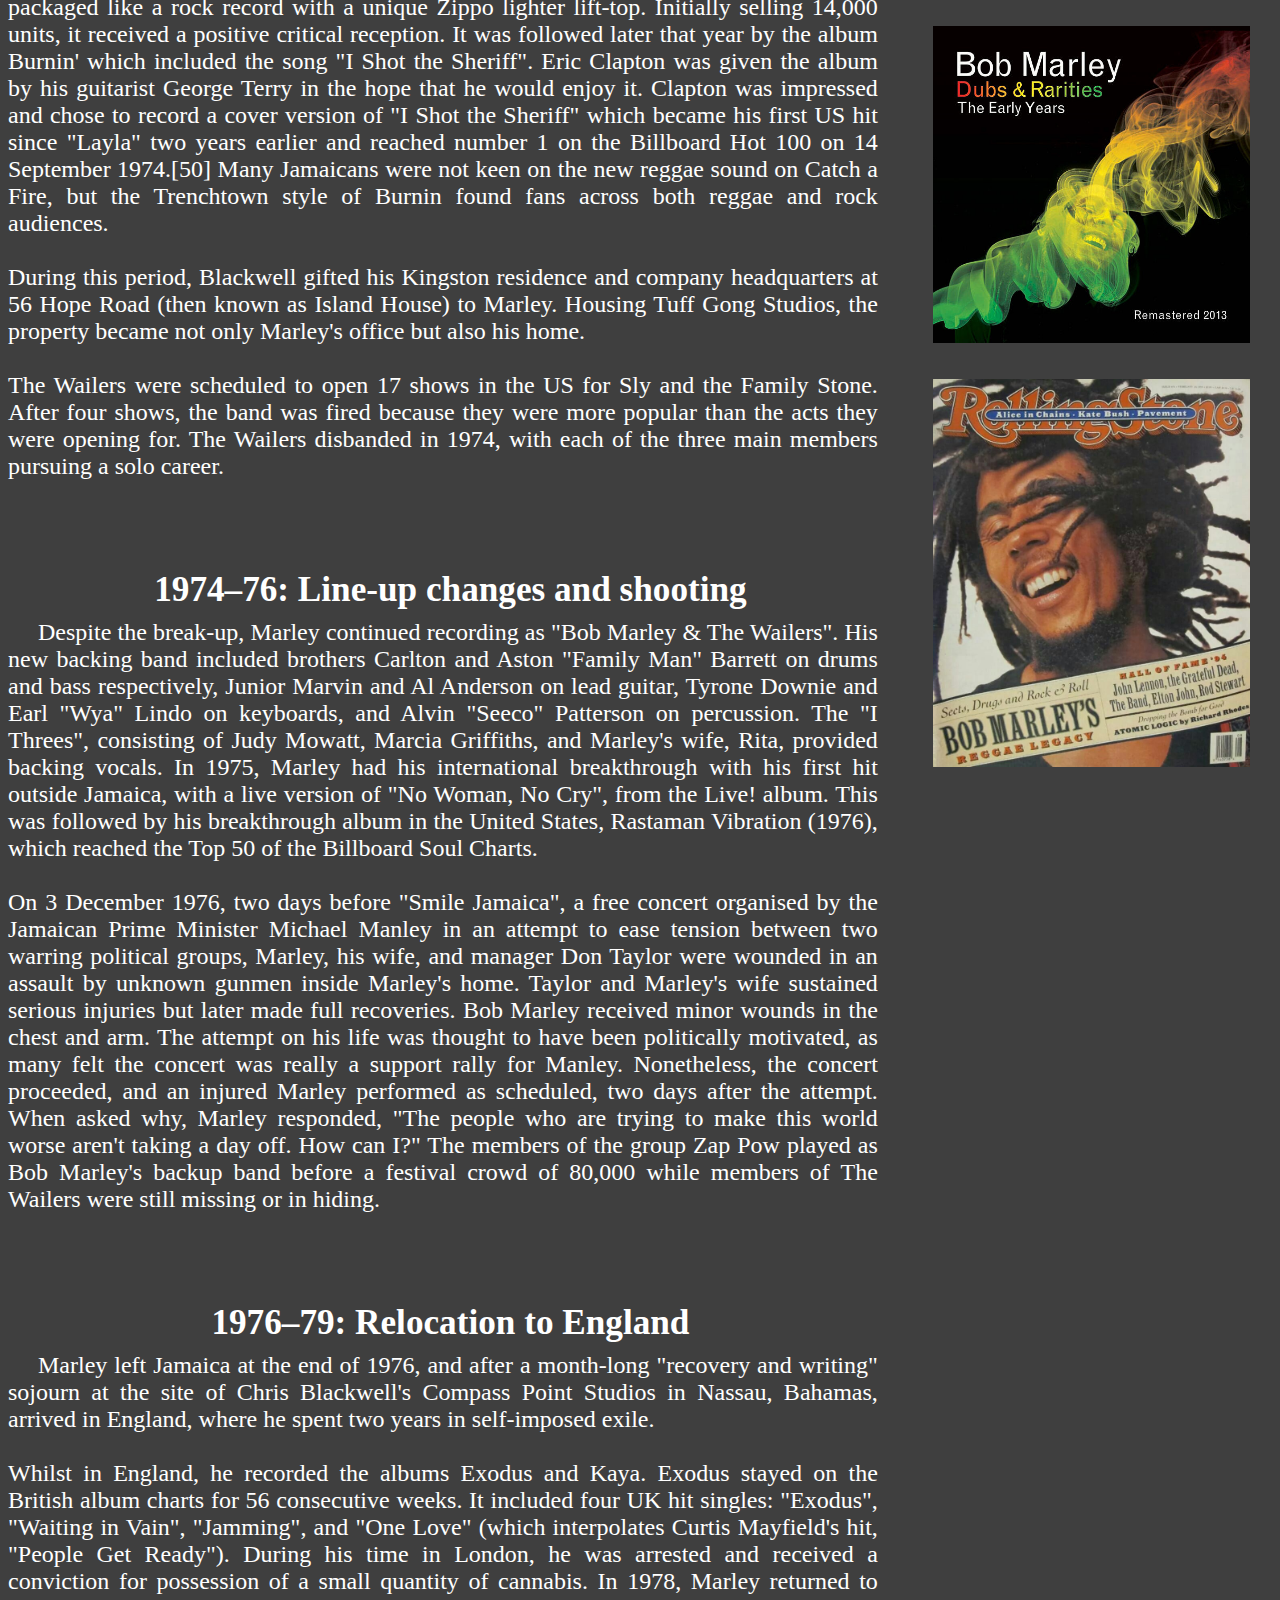
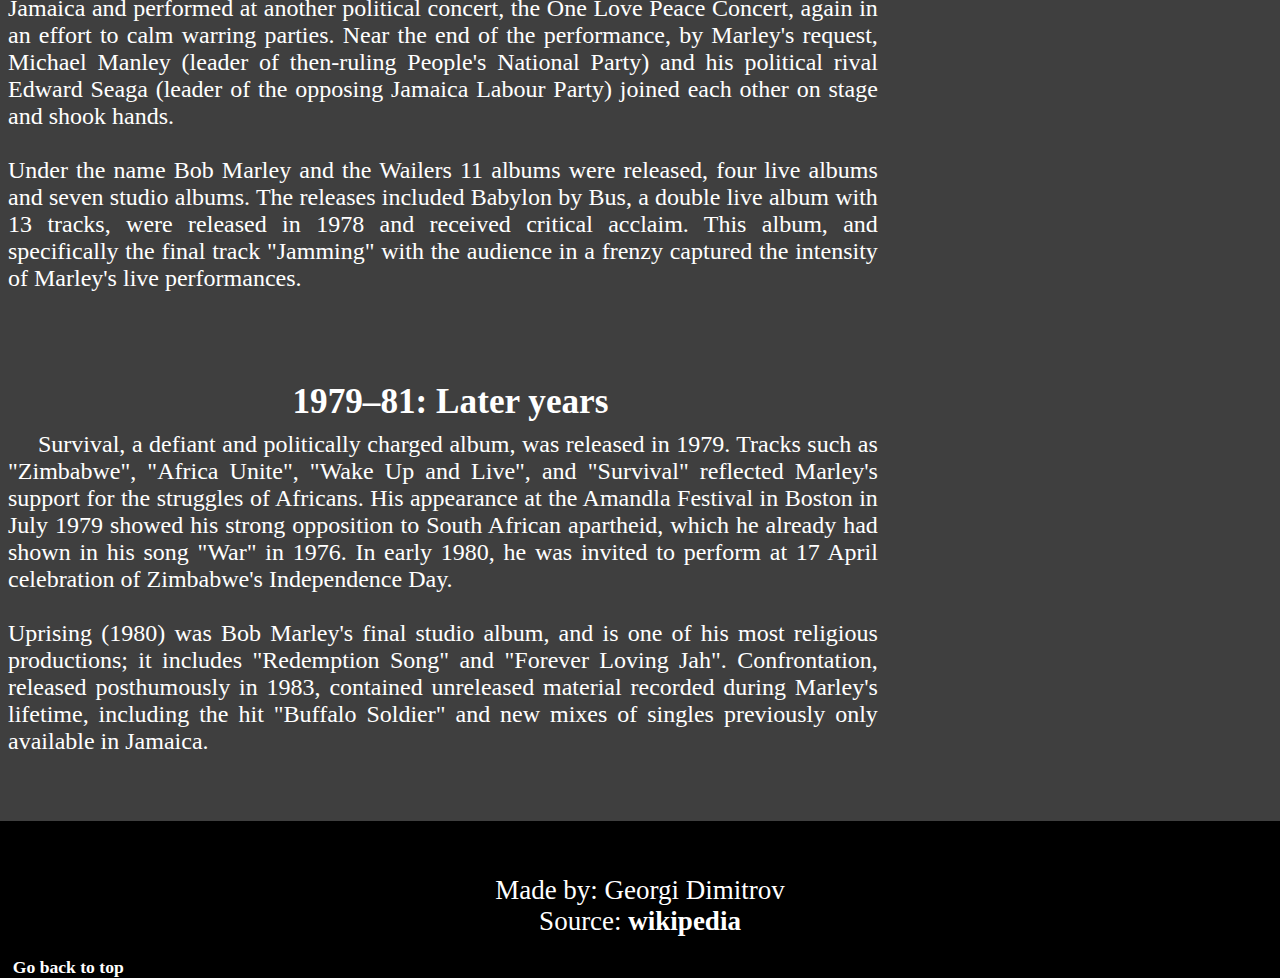
<file: musical-career.html>
<!DOCTYPE html>
<html lang="en">

<head>
    <meta charset="UTF-8">
    <meta name="viewport" content="width=device-width, initial-scale=1.0">
    <title>Musical career</title>
    <link rel="stylesheet" href="./styles/main.css">
</head>

<body>
    <header class="header-background-img">
        <div class="header-heading">
            <h1 id="top">Tribute: Bob Marley</h1>
        </div>
        <div class="header-quote">
            <h3 class="header-quote-content">“Better to die fighting for freedom than be a prisoner all the days of your
                life.”</h3>
        </div>
    </header>
    <main class="main-section">
        <div>
            <nav class="nav-bar">
                <ul>
                    <li>
                        <a href="./index.html">Home</a>
                    </li>
                    <li>
                        <a href="./early-life.html">Early life</a>
                    </li>
                    <li>
                        <a href="./musical-career.html">Musical Career</a>
                    </li>
                    <li>
                        <a href="./illness-and-death.html">Illness and death</a>
                    </li>
                    <li>
                        <a href="./legacy.html">Legacy</a>
                    </li>
                    <li>
                        <a href="./discography.html">Discography</a>
                    </li>
                </ul>
            </nav>
        </div>
        <div class="main-section-information">
            <div class="main-section-heading center-text">
                <h1>Musical career</h1><br>
                <h4>1962–72: Early years</h4>
            </div>
            <div class="information-text">
                <p>In February 1962, Marley recorded four songs, "Judge Not", "One Cup of Coffee", "Do You Still Love Me?" and "Terror", at
                Federal Studios for local music producer Leslie Kong. Three of the songs were released on Beverley's with "One Cup
                of Coffee" being released under the pseudonym Bobby Martell.
                <br><br>
                In 1963, Bob Marley, Bunny Wailer, Peter Tosh, Junior Braithwaite, Beverley Kelso, and Cherry Smith were called the
                Teenagers. They later changed the name to the Wailing Rudeboys, then to the Wailing Wailers, at which point they were
                discovered by record producer Coxsone Dodd, and finally to the Wailers. Their single "Simmer Down" for the Coxsone label
                became a Jamaican No. 1 in February 1964 selling an estimated 70,000 copies. The Wailers, now regularly recording
                for Studio One, found themselves working with established Jamaican musicians such as Ernest Ranglin (arranger "It Hurts
                To Be Alone"), the keyboardist Jackie Mittoo and saxophonist Roland Alphonso. By 1966, Braithwaite, Kelso, and Smith
                had left the Wailers, leaving the core trio of Bob Marley, Bunny Wailer, and Peter Tosh.
                <br><br>
                In 1966, Marley married Rita Anderson, and moved near his mother's residence in Wilmington, Delaware, in the United
                States for a short time, during which he worked as a DuPont lab assistant and on the assembly line at a Chrysler plant
                in nearby Newark, under the alias Donald Marley.
                <br><br>
                Though raised as a Catholic, Marley became interested in Rastafari beliefs in the 1960s, when away from his mother's
                influence. After returning to Jamaica, Marley formally converted to Rastafari and began to grow dreadlocks.
                <br><br>
                After a financial disagreement with Dodd, Marley and his band teamed up with Lee "Scratch" Perry and his studio band,
                the Upsetters. Although the alliance lasted less than a year, they recorded what many consider the Wailers' finest work.
                Marley and Perry split after a dispute regarding the assignment of recording rights, but they would continue to work
                together.
                <br><br>
                1969 brought another change to Jamaican popular music in which the beat slowed down even further. The new beat was a
                slow, steady, ticking rhythm that was first heard on The Maytals song "Do the Reggay." Marley approached producer Leslie
                Kong, who was regarded as one of the major developers of the reggae sound. For the recordings, Kong combined the Wailers
                with his studio musicians called Beverley's All-Stars, which consisted of the bassists Lloyd Parks and Jackie Jackson,
                the drummer Paul Douglas, the keyboard players Gladstone Anderson and Winston Wright, and the guitarists Rad Bryan, Lynn
                Taitt, and Hux Brown. As David Moskowitz writes, "The tracks recorded in this session illustrated the Wailers'
                earliest efforts in the new reggae style. Gone are the ska trumpets and saxophones of the earlier songs, with
                instrumental breaks now being played by the electric guitar." The songs recorded would be released as the album The Best
                of The Wailers, including tracks "Soul Shakedown Party," "Stop That Train," "Caution," "Go Tell It on the Mountain,"
                "Soon Come," "Can't You See," "Soul Captives," "Cheer Up," "Back Out," and "Do It Twice".
                <br><br>
                Between 1968 and 1972, Bob and Rita Marley, Peter Tosh and Bunny Wailer re-cut some old tracks with JAD Records in
                Kingston and London in an attempt to commercialise the Wailers' sound. Bunny later asserted that these songs "should
                never be released on an album ... they were just demos for record companies to listen to". In 1968, Bob and Rita visited
                songwriter Jimmy Norman at his apartment in the Bronx. Norman had written the extended lyrics for Kai Winding's "Time Is
                on My Side" (covered by the Rolling Stones) and had also written for Johnny Nash and Jimi Hendrix. A three-day jam
                session with Norman and others, including Norman's co-writer Al Pyfrom, resulted in a 24-minute tape of Marley
                performing several of his own and Norman-Pyfrom's compositions. This tape is, according to Reggae archivist Roger
                Steffens, rare in that it was influenced by pop rather than reggae, as part of an effort to break Marley into the US
                charts. According to an article in The New York Times, Marley experimented on the tape with different sounds,
                adopting a doo-wop style on "Stay With Me" and "the slow love song style of 1960s artists" on "Splish for My
                Splash". An artist yet to establish himself outside his native Jamaica, Marley lived in Ridgmount Gardens,
                Bloomsbury, during 1972.
                </p>
            </div>
            <div class="main-section-heading center-text">
                <h4>1972–74: Move to Island Records</h4>
            </div>
            <div class="information-text">
                <p>
                    In 1972, Bob Marley signed with CBS Records in London and embarked on a UK tour with soul singer Johnny Nash. While
                    in London the Wailers asked their road manager Brent Clarke to introduce them to Chris Blackwell, who had licensed some
                    of their Coxsone releases for his Island Records. The Wailers intended to discuss the royalties associated with these
                    releases; instead, the meeting resulted in the offer of an advance of £4,000 to record an album. Since Jimmy Cliff,
                    Island's top reggae star, had recently left the label, Blackwell was primed for a replacement. In Marley, Blackwell
                    recognised the elements needed to snare the rock audience: "I was dealing with rock music, which was really rebel music.
                    I felt that would really be the way to break Jamaican music. But you needed someone who could be that image. When Bob
                    walked in he really was that image." The Wailers returned to Jamaica to record at Harry J's in Kingston, which
                    resulted in the album Catch a Fire.
                    <br><br>
                    Primarily recorded on an eight-track, Catch a Fire marked the first time a reggae band had access to a state-of-the-art
                    studio and were accorded the same care as their rock 'n' roll peers. Blackwell desired to create "more of a
                    drifting, hypnotic-type feel than a reggae rhythm", and restructured Marley's mixes and arrangements. Marley
                    travelled to London to supervise Blackwell's overdubbing of the album which included tempering the mix from the
                    bass-heavy sound of Jamaican music and omitting two tracks.
                    <br><br>
                    The Wailers' first album for Island, Catch a Fire, was released worldwide in April 1973, packaged like a rock record
                    with a unique Zippo lighter lift-top. Initially selling 14,000 units, it received a positive critical reception. It
                     was followed later that year by the album Burnin' which included the song "I Shot the Sheriff". Eric Clapton was given
                    the album by his guitarist George Terry in the hope that he would enjoy it. Clapton was impressed and chose to
                    record a cover version of "I Shot the Sheriff" which became his first US hit since "Layla" two years earlier and reached
                    number 1 on the Billboard Hot 100 on 14 September 1974.[50] Many Jamaicans were not keen on the new reggae sound on
                    Catch a Fire, but the Trenchtown style of Burnin found fans across both reggae and rock audiences.
                    <br><br>
                    During this period, Blackwell gifted his Kingston residence and company headquarters at 56 Hope Road (then known as
                    Island House) to Marley. Housing Tuff Gong Studios, the property became not only Marley's office but also his home.
                    <br><br>
                    The Wailers were scheduled to open 17 shows in the US for Sly and the Family Stone. After four shows, the band was fired
                    because they were more popular than the acts they were opening for. The Wailers disbanded in 1974, with each of the
                    three main members pursuing a solo career.</p>
            </div>
            <div class="main-section-heading center-text">
                <h4>1974–76: Line-up changes and shooting</h4>
            </div>
            <div class="information-text">
                <p>
                    Despite the break-up, Marley continued recording as "Bob Marley & The Wailers". His new backing band included brothers
                    Carlton and Aston "Family Man" Barrett on drums and bass respectively, Junior Marvin and Al Anderson on lead guitar,
                    Tyrone Downie and Earl "Wya" Lindo on keyboards, and Alvin "Seeco" Patterson on percussion. The "I Threes", consisting
                    of Judy Mowatt, Marcia Griffiths, and Marley's wife, Rita, provided backing vocals. In 1975, Marley had his
                    international breakthrough with his first hit outside Jamaica, with a live version of "No Woman, No Cry", from the Live!
                    album. This was followed by his breakthrough album in the United States, Rastaman Vibration (1976), which reached
                    the Top 50 of the Billboard Soul Charts.
                    <br><br>
                    On 3 December 1976, two days before "Smile Jamaica", a free concert organised by the Jamaican Prime Minister Michael
                    Manley in an attempt to ease tension between two warring political groups, Marley, his wife, and manager Don Taylor were
                    wounded in an assault by unknown gunmen inside Marley's home. Taylor and Marley's wife sustained serious injuries but
                    later made full recoveries. Bob Marley received minor wounds in the chest and arm. The attempt on his life was
                    thought to have been politically motivated, as many felt the concert was really a support rally for Manley. Nonetheless,
                    the concert proceeded, and an injured Marley performed as scheduled, two days after the attempt. When asked why, Marley
                    responded, "The people who are trying to make this world worse aren't taking a day off. How can I?" The members of the
                    group Zap Pow played as Bob Marley's backup band before a festival crowd of 80,000 while members of The Wailers were
                    still missing or in hiding.
                </p>
            </div>
            <div class="main-section-heading center-text">
                <h4>1976–79: Relocation to England</h4>
            </div>
            <div class="information-text">
                <p>
                    Marley left Jamaica at the end of 1976, and after a month-long "recovery and writing" sojourn at the site of Chris
                    Blackwell's Compass Point Studios in Nassau, Bahamas, arrived in England, where he spent two years in self-imposed
                    exile.
                    <br><br>
                    Whilst in England, he recorded the albums Exodus and Kaya. Exodus stayed on the British album charts for 56 consecutive
                    weeks. It included four UK hit singles: "Exodus", "Waiting in Vain", "Jamming", and "One Love" (which interpolates
                    Curtis Mayfield's hit, "People Get Ready"). During his time in London, he was arrested and received a conviction for
                    possession of a small quantity of cannabis. In 1978, Marley returned to Jamaica and performed at another political
                    concert, the One Love Peace Concert, again in an effort to calm warring parties. Near the end of the performance, by
                    Marley's request, Michael Manley (leader of then-ruling People's National Party) and his political rival Edward Seaga
                    (leader of the opposing Jamaica Labour Party) joined each other on stage and shook hands.
                    <br><br>
                    Under the name Bob Marley and the Wailers 11 albums were released, four live albums and seven studio albums. The
                    releases included Babylon by Bus, a double live album with 13 tracks, were released in 1978 and received critical
                    acclaim. This album, and specifically the final track "Jamming" with the audience in a frenzy captured the intensity of
                    Marley's live performances.
                </p>
            </div>
            <div class="main-section-heading center-text">
                <h4>1979–81: Later years</h4>
            </div>
            <div class="information-text">
                <p>
                    Survival, a defiant and politically charged album, was released in 1979. Tracks such as "Zimbabwe", "Africa Unite",
                    "Wake Up and Live", and "Survival" reflected Marley's support for the struggles of Africans. His appearance at the
                    Amandla Festival in Boston in July 1979 showed his strong opposition to South African apartheid, which he already had
                    shown in his song "War" in 1976. In early 1980, he was invited to perform at 17 April celebration of Zimbabwe's
                    Independence Day.
                    <br><br>
                    Uprising (1980) was Bob Marley's final studio album, and is one of his most religious productions; it includes
                    "Redemption Song" and "Forever Loving Jah". Confrontation, released posthumously in 1983, contained unreleased
                    material recorded during Marley's lifetime, including the hit "Buffalo Soldier" and new mixes of singles previously only
                    available in Jamaica.
                </p>
            </div>
        </div>
        <div class="main-section-photos">
            <h3 class="center-text main-section-photos-heading">Photos:</h3>
            <img id="img-section-photos" src="./images/bob-on-stage.jpg">
            <img id="img-section-photos" src="./images/bob-marley-band.png">
            <img id="img-section-photos" src="./images/bob-marley-wailers.jpg">
            <img id="img-section-photos" src="./images/bob-early-wailers.jpg">
            <img id="img-section-photos" src="./images/bob-marley-tribute.png">
            <img id="img-section-photos" src="./images/the-wailers.jpg">
            <img id="img-section-photos" src="./images/the-wailers-collection.jpg">
            <img id="img-section-photos" src="./images/bob-marley-pointing.jpg">
            <img id="img-section-photos" src="./images/early-years-remastered.jpg">
            <img id="img-section-photos" src="./images/rolling-stone-award.jpg">
        </div>
    </main>
    <footer>
        <div>
            <a class="footer-link" href="#top">Go back to top</a>
        </div>
        <div class="footer-text">
            <p>Made by: Georgi Dimitrov</p>
            <p id="source">Source: <a id="source-link" href="https://www.wikipedia.org/">wikipedia</a></p>
        </div>
    </footer>
</body>

</html>
</file>
<file: styles/main.css>
* {
  margin: 0;
  padding: 0;
}

html,
body {
  width: auto;
  height: auto;
  background-color: rgba(0, 0, 0, 0.5);
  color: white;
}

header {
  position: relative;
  margin-bottom: 2px;
}

nav {
  width: 100%;
  position: absolute;
  margin: auto;
  grid-area: nav-bar;
}

nav ul {
  margin: 0;
  padding: 0;
}

nav ul li {
  list-style: none;
  float: left;
  text-align: center;
  box-sizing: border-box;
  width: calc(100% / 6);
  background: white;
  border-left: 1px solid #fff;
  border-right: 1px solid #ccc;
}

nav ul li a {
  display: block;
  text-decoration: none;
  text-transform: uppercase;
  font-weight: 900;
  color: gray;
  padding: 17px;
}

nav ul li a:hover {
  background: black;
}

footer {
  background-color: rgba(0, 0, 0, 1);
  display: flex;
  padding-top: 4vh;
  padding-bottom: 2vh;
  justify-content: center;
  position: relative;
  grid-area: footer;
}

.main-section {
  display: grid;
  grid-template-columns: 1fr 0.25fr;
  grid-template-areas:
    "nav-bar nav-bar"
    "main-section-information main-section-photos"
    "footer footer";
  gap: 30px;
}

.center-text {
  text-align: center;
}

.justify-text {
  text-align: justify;
}

.header-heading {
  padding: 80px;
  text-shadow: 5px 5px 10px black;
  font-size: 1.7rem;
  color: red;
}

.header-quote {
  position: absolute;
  bottom: 0;
  text-align: center;
  left: 50%;
  transform: translate(-50%, -50%);
}

.header-quote-content {
  color: yellow;
  text-shadow: 3px 3px 2px black;
}

.header-background-img {
  background-image: url("/images/bob-marley.jpg");
  width: auto;
  height: 65vh;
  background-repeat: no-repeat;
  background-size: cover;
}

.information-text {
  font-size: 1.5em;
  text-indent: 1.5em;
  padding-bottom: 5vh;
  padding-right: 15px;
}

.main-section-heading {
  font-size: 2.5em;
  padding-top: 6vh;
  padding-bottom: 2vh;
}

.main-section-information {
  text-align: justify;
  margin-left: 0.5rem;
  grid-area: main-section-information;
}

.main-section-photos {
  margin-top: 15vh;
  font-size: 1.5em;
  justify-content: center;
  grid-area: main-section-photos;
  padding-right: 30px;
  padding-bottom: 20px;
}

.main-section-photos-heading {
  padding-bottom: 15px;
}

.footer-link {
  position: absolute;
  text-decoration: none;
  color: white;
  font-weight: 900;
  margin-right: 2vw;
  margin-left: 1vw;
  font-size: 1.1em;
  bottom: 0%;
  left: 0%;
}

.footer-link:hover {
  color: red;
}

.footer-text {
  font-size: 3vh;
  bottom: 0%;
}

.list {
  font-size: 1.5em;
  display: list-item;
  padding-bottom: 7vh;
}

.list ul {
  margin-left: 1.5rem;
}

#img-section-photos {
  width: 100%;
  height: auto;
  padding-bottom: 30px;
}

#source {
  text-align: center;
}

#source-link {
  text-decoration: none;
  font-weight: 800;
  color: white;
}

#source-link:hover {
  color: red;
}

@media (min-width: 320px) and (max-width: 480px) {
  header {
    margin-bottom: 1px;
  }

  .main-section {
    grid-template-columns: 1fr;
    grid-template-areas:
      "nav-bar"
      "main-section-information"
      "main-section-photos"
      "footer";
    gap: 0;
  }

  nav ul li {
    width: calc(100% / 1);
    border-left: none;
    border-right: none;
    border-bottom: 1px solid #ccc;
    border-top: 1px solid #fff;
  }

  nav ul li a {
    padding-top: 7px;
    padding-bottom: 7px;
  }

  nav {
    position: relative;
  }

  footer {
    padding-top: 6vh;
    padding-bottom: 6vh;
  }

  .header-heading {
    padding-top: 50px;
    padding-left: 30px;
    font-size: 1rem;
  }

  .header-background-img {
    height: 45vh;
  }

  .header-quote {
    font-size: 13px;
  }

  .main-section-information {
    width: 95%;
  }

  .main-section-heading {
    font-size: 1.7em;
    padding-top: 4.5vh;
    padding-bottom: 1vh;
  }

  .information-text {
    font-size: 1.3em;
    text-indent: 1.1em;
    padding-bottom: 3vh;
  }

  .main-section-photos {
    margin-top: 5vh;
    font-size: 1.3em;
    padding-left: 25px;
  }

  .list {
    font-size: 1.3em;
  }
}

@media (min-width: 481px) and (max-width: 767px) {
  header {
    margin-bottom: 2px;
  }

  .main-section {
    grid-template-columns: 1fr;
    grid-template-areas:
      "nav-bar"
      "main-section-information"
      "main-section-photos"
      "footer";
    gap: 0;
  }

  nav ul li {
    width: calc(100% / 1);
    border-left: none;
    border-right: none;
    border-bottom: 1px solid #ccc;
    border-top: 1px solid #fff;
  }

  nav ul li a {
    padding-top: 7px;
    padding-bottom: 7px;
  }

  nav {
    position: relative;
  }

  footer {
    padding-top: 6vh;
    padding-bottom: 6vh;
  }

  .header-heading {
    padding-top: 50px;
    padding-left: 35px;
    font-size: 1.1rem;
  }

  .header-background-img {
    height: 50vh;
  }

  .header-quote {
    font-size: 14px;
  }

  .main-section-information {
    width: 95%;
  }

  .main-section-heading {
    font-size: 1.9em;
    padding-top: 5vh;
    padding-bottom: 1vh;
  }

  .information-text {
    font-size: 1.3em;
    text-indent: 1.1em;
    padding-bottom: 3vh;
  }

  .main-section-photos {
    margin-top: 5vh;
    font-size: 1.3em;
    padding-left: 25px;
  }

  .list {
    font-size: 1.3em;
  }
}

@media (min-width: 768px) and (max-width: 1024px) {
  .main-section {
    grid-template-columns: 1fr;
    grid-template-areas:
      "nav-bar"
      "main-section-information"
      "main-section-photos"
      "footer";
    gap: 0;
  }

  nav {
    position: relative;
  }

  nav ul li {
    width: calc(100% / 3);
    border-left: 1px solid #ccc;
    border-right: 1px solid #fff;
    border-bottom: 1px solid #ccc;
    border-top: 1px solid #fff;
  }

  nav ul li a {
    padding-top: 12px;
    padding-bottom: 12px;
  }

  footer {
    padding-top: 4vh;
    padding-bottom: 4vh;
  }

  .header-heading {
    padding-top: 70px;
    padding-left: 50px;
    font-size: 1.3rem;
  }

  .header-background-img {
    height: 65vh;
  }

  .header-quote {
    font-size: 15px;
  }

  .main-section-information {
    width: 97%;
  }

  .main-section-heading {
    font-size: 2em;
    padding-top: 6vh;
    padding-bottom: 1vh;
  }

  .information-text {
    font-size: 1.45em;
    text-indent: 1.1em;
    padding-bottom: 3vh;
  }

  .main-section-photos {
    margin-top: 10vh;
    font-size: 1.5em;
    padding-left: 25px;
  }

  .list {
    font-size: 1.45em;
  }
}

@media (min-width: 1025px) and (max-width: 1280px) {
  .main-section {
    grid-template-columns: 1fr 0.4fr;
    grid-template-areas:
      "nav-bar nav-bar"
      "main-section-information main-section-photos"
      "footer footer";
    gap: 30px;
  }

  nav {
    position: absolute;
  }

  nav ul li {
    width: calc(100% / 6);
    border-left: 1px solid #ccc;
    border-right: 1px solid #fff;
  }

  nav ul li a {
    padding-top: 15px;
    padding-bottom: 15px;
    font-size: 13.3px;
  }

  footer {
    padding-top: 6vh;
    padding-bottom: 4.5vh;
  }

  .header-heading {
    padding-top: 70px;
    padding-left: 70px;
    font-size: 1.4rem;
  }

  .header-quote {
    font-size: 15.5px;
  }

  .main-section-heading {
    font-size: 2.2em;
    padding-top: 6vh;
    padding-bottom: 1vh;
  }

  .information-text {
    font-size: 1.5em;
    text-indent: 1.25em;
    padding-bottom: 4vh;
  }

  .main-section-photos {
    margin-top: 10vh;
    font-size: 1.5em;
    padding-left: 10px;
  }

  .list {
    font-size: 1.5em;
  }
}

@media (min-width: 1281px) {
  .main-section {
    grid-template-columns: 1fr 0.35fr;
  }

  .header-heading {
    padding-top: 70px;
    padding-left: 70px;
    font-size: 1.55rem;
  }

  .header-background-img {
    height: 60vh;
  }

  .header-quote {
    font-size: 15.5px;
  }

  .main-section-heading {
    font-size: 2.3em;
    padding-top: 6vh;
    padding-bottom: 2vh;
  }

  .information-text {
    text-indent: 1.4em;
    padding-bottom: 5vh;
  }

  .main-section-photos {
    margin-top: 13vh;
    font-size: 1.5em;
  }
}
</file>
